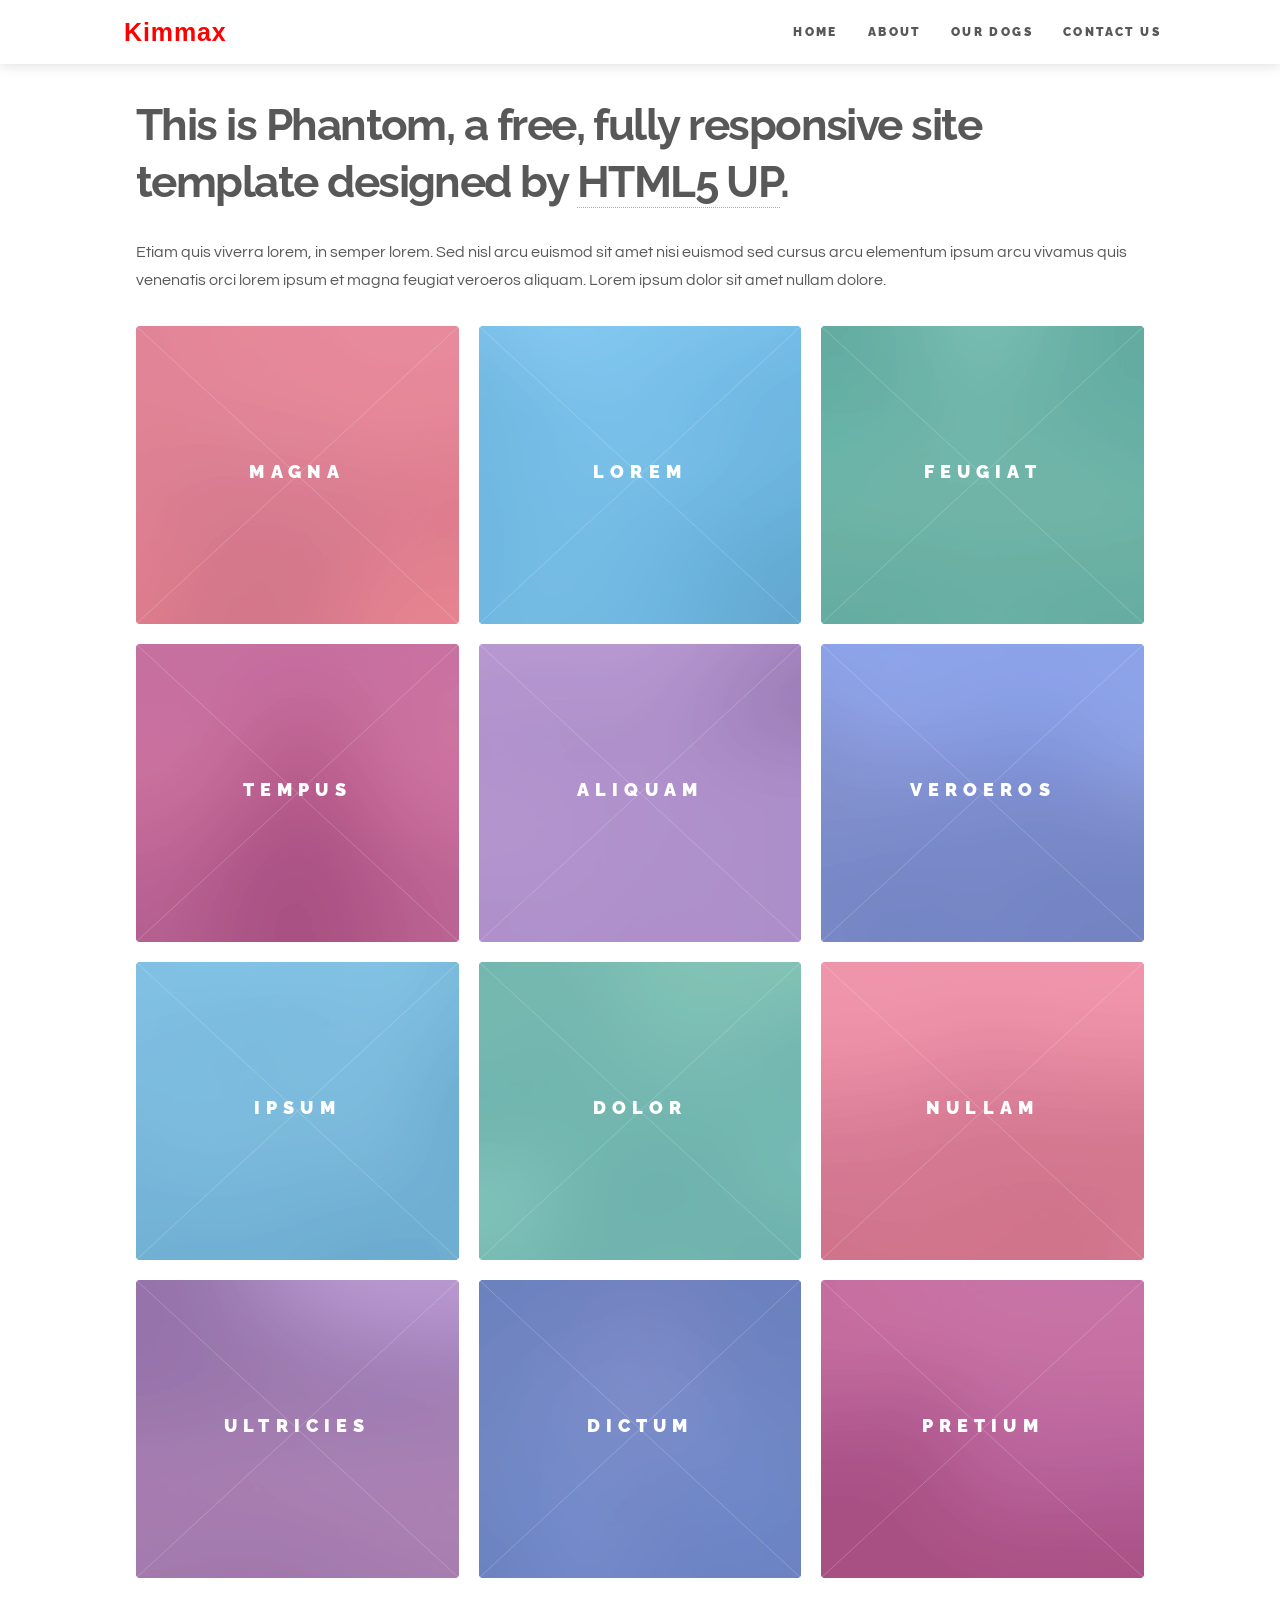
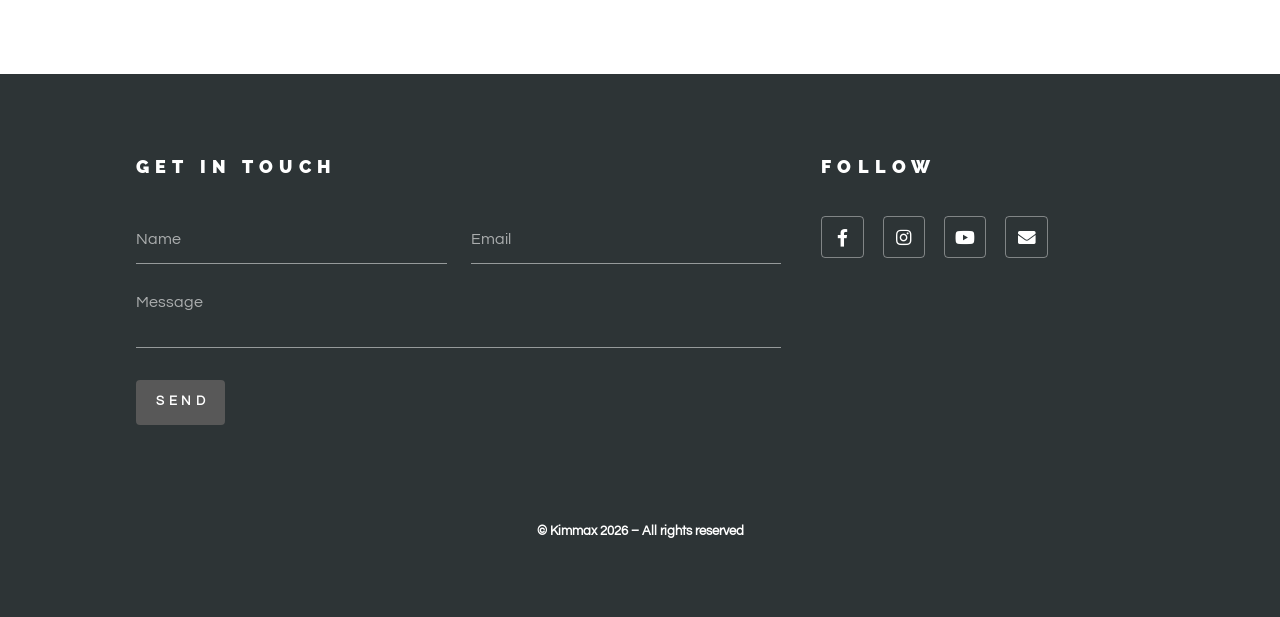
<file: index.html>
<!DOCTYPE HTML>
<!--
	Phantom by HTML5 UP
	html5up.net | @ajlkn
	Free for personal and commercial use under the CCA 3.0 license (html5up.net/license)
-->
<html>
	<head>
		<title>Kimmax German Wirehaired Pointers</title>
		<meta charset="utf-8" />
		<meta name="viewport" content="width=device-width, initial-scale=1, user-scalable=no" />
		<link rel="stylesheet" href="assets/css/main.css" />
		<link rel="stylesheet" href="assets/css/kimmax.css" />
		<noscript><link rel="stylesheet" href="assets/css/noscript.css" /></noscript>

		<script src="assets/js/kimmax.js" defer></script>
	</head>
	<body class="is-preload">
		<!-- Wrapper -->
			<div id="wrapper">

					<!-- Shared Header -->
				<div main-content="content/panels/header.html"></div>

				<!-- Main -->
					<div id="main">
						<div class="inner">
							<header>
								<h1>This is Phantom, a free, fully responsive site<br />
								template designed by <a href="http://html5up.net">HTML5 UP</a>.</h1>
								<p>Etiam quis viverra lorem, in semper lorem. Sed nisl arcu euismod sit amet nisi euismod sed cursus arcu elementum ipsum arcu vivamus quis venenatis orci lorem ipsum et magna feugiat veroeros aliquam. Lorem ipsum dolor sit amet nullam dolore.</p>
							</header>
							<section class="tiles">
								<article class="style1">
									<span class="image">
										<img src="images/pic01.jpg" alt="" />
									</span>
									<a href="generic.html">
										<h2>Magna</h2>
										<div class="content">
											<p>Sed nisl arcu euismod sit amet nisi lorem etiam dolor veroeros et feugiat.</p>
										</div>
									</a>
								</article>
								<article class="style2">
									<span class="image">
										<img src="images/pic02.jpg" alt="" />
									</span>
									<a href="generic.html">
										<h2>Lorem</h2>
										<div class="content">
											<p>Sed nisl arcu euismod sit amet nisi lorem etiam dolor veroeros et feugiat.</p>
										</div>
									</a>
								</article>
								<article class="style3">
									<span class="image">
										<img src="images/pic03.jpg" alt="" />
									</span>
									<a href="generic.html">
										<h2>Feugiat</h2>
										<div class="content">
											<p>Sed nisl arcu euismod sit amet nisi lorem etiam dolor veroeros et feugiat.</p>
										</div>
									</a>
								</article>
								<article class="style4">
									<span class="image">
										<img src="images/pic04.jpg" alt="" />
									</span>
									<a href="generic.html">
										<h2>Tempus</h2>
										<div class="content">
											<p>Sed nisl arcu euismod sit amet nisi lorem etiam dolor veroeros et feugiat.</p>
										</div>
									</a>
								</article>
								<article class="style5">
									<span class="image">
										<img src="images/pic05.jpg" alt="" />
									</span>
									<a href="generic.html">
										<h2>Aliquam</h2>
										<div class="content">
											<p>Sed nisl arcu euismod sit amet nisi lorem etiam dolor veroeros et feugiat.</p>
										</div>
									</a>
								</article>
								<article class="style6">
									<span class="image">
										<img src="images/pic06.jpg" alt="" />
									</span>
									<a href="generic.html">
										<h2>Veroeros</h2>
										<div class="content">
											<p>Sed nisl arcu euismod sit amet nisi lorem etiam dolor veroeros et feugiat.</p>
										</div>
									</a>
								</article>
								<article class="style2">
									<span class="image">
										<img src="images/pic07.jpg" alt="" />
									</span>
									<a href="generic.html">
										<h2>Ipsum</h2>
										<div class="content">
											<p>Sed nisl arcu euismod sit amet nisi lorem etiam dolor veroeros et feugiat.</p>
										</div>
									</a>
								</article>
								<article class="style3">
									<span class="image">
										<img src="images/pic08.jpg" alt="" />
									</span>
									<a href="generic.html">
										<h2>Dolor</h2>
										<div class="content">
											<p>Sed nisl arcu euismod sit amet nisi lorem etiam dolor veroeros et feugiat.</p>
										</div>
									</a>
								</article>
								<article class="style1">
									<span class="image">
										<img src="images/pic09.jpg" alt="" />
									</span>
									<a href="generic.html">
										<h2>Nullam</h2>
										<div class="content">
											<p>Sed nisl arcu euismod sit amet nisi lorem etiam dolor veroeros et feugiat.</p>
										</div>
									</a>
								</article>
								<article class="style5">
									<span class="image">
										<img src="images/pic10.jpg" alt="" />
									</span>
									<a href="generic.html">
										<h2>Ultricies</h2>
										<div class="content">
											<p>Sed nisl arcu euismod sit amet nisi lorem etiam dolor veroeros et feugiat.</p>
										</div>
									</a>
								</article>
								<article class="style6">
									<span class="image">
										<img src="images/pic11.jpg" alt="" />
									</span>
									<a href="generic.html">
										<h2>Dictum</h2>
										<div class="content">
											<p>Sed nisl barcu euismod sit amet nisi lorem etiam dolor veroeros et feugiat.</p>
										</div>
									</a>
								</article>
								<article class="style4">
									<span class="image">
										<img src="images/pic12.jpg" alt="" />
									</span>
									<a href="generic.html">
										<h2>Pretium</h2>
										<div class="content">
											<p>Sed nisl arcu euismod sit amet nisi lorem etiam dolor veroeros et feugiat.</p>
										</div>
									</a>
								</article>
							</section>
						</div>
					</div>

			<!-- Shared Footer -->
				<div main-content="content/panels/footer.html"></div>

			</div>


	</body>
</html>
</file>
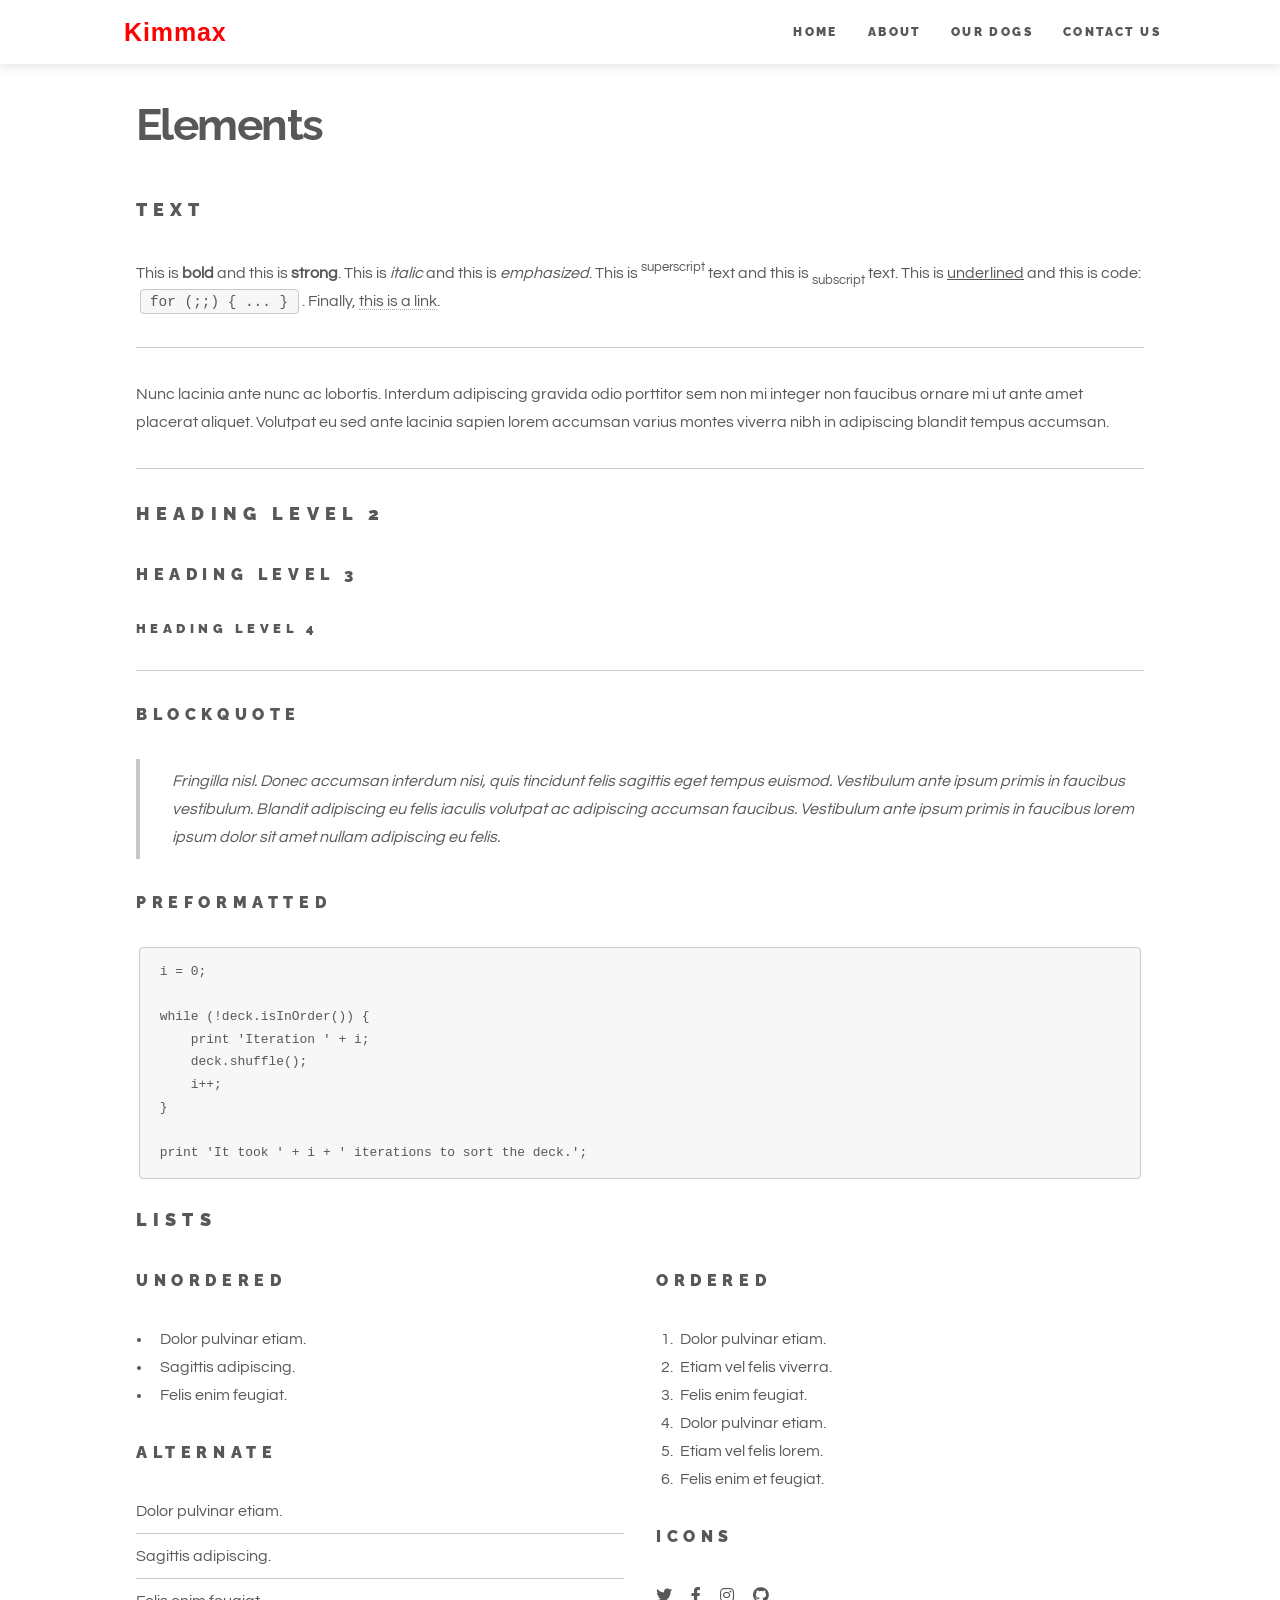
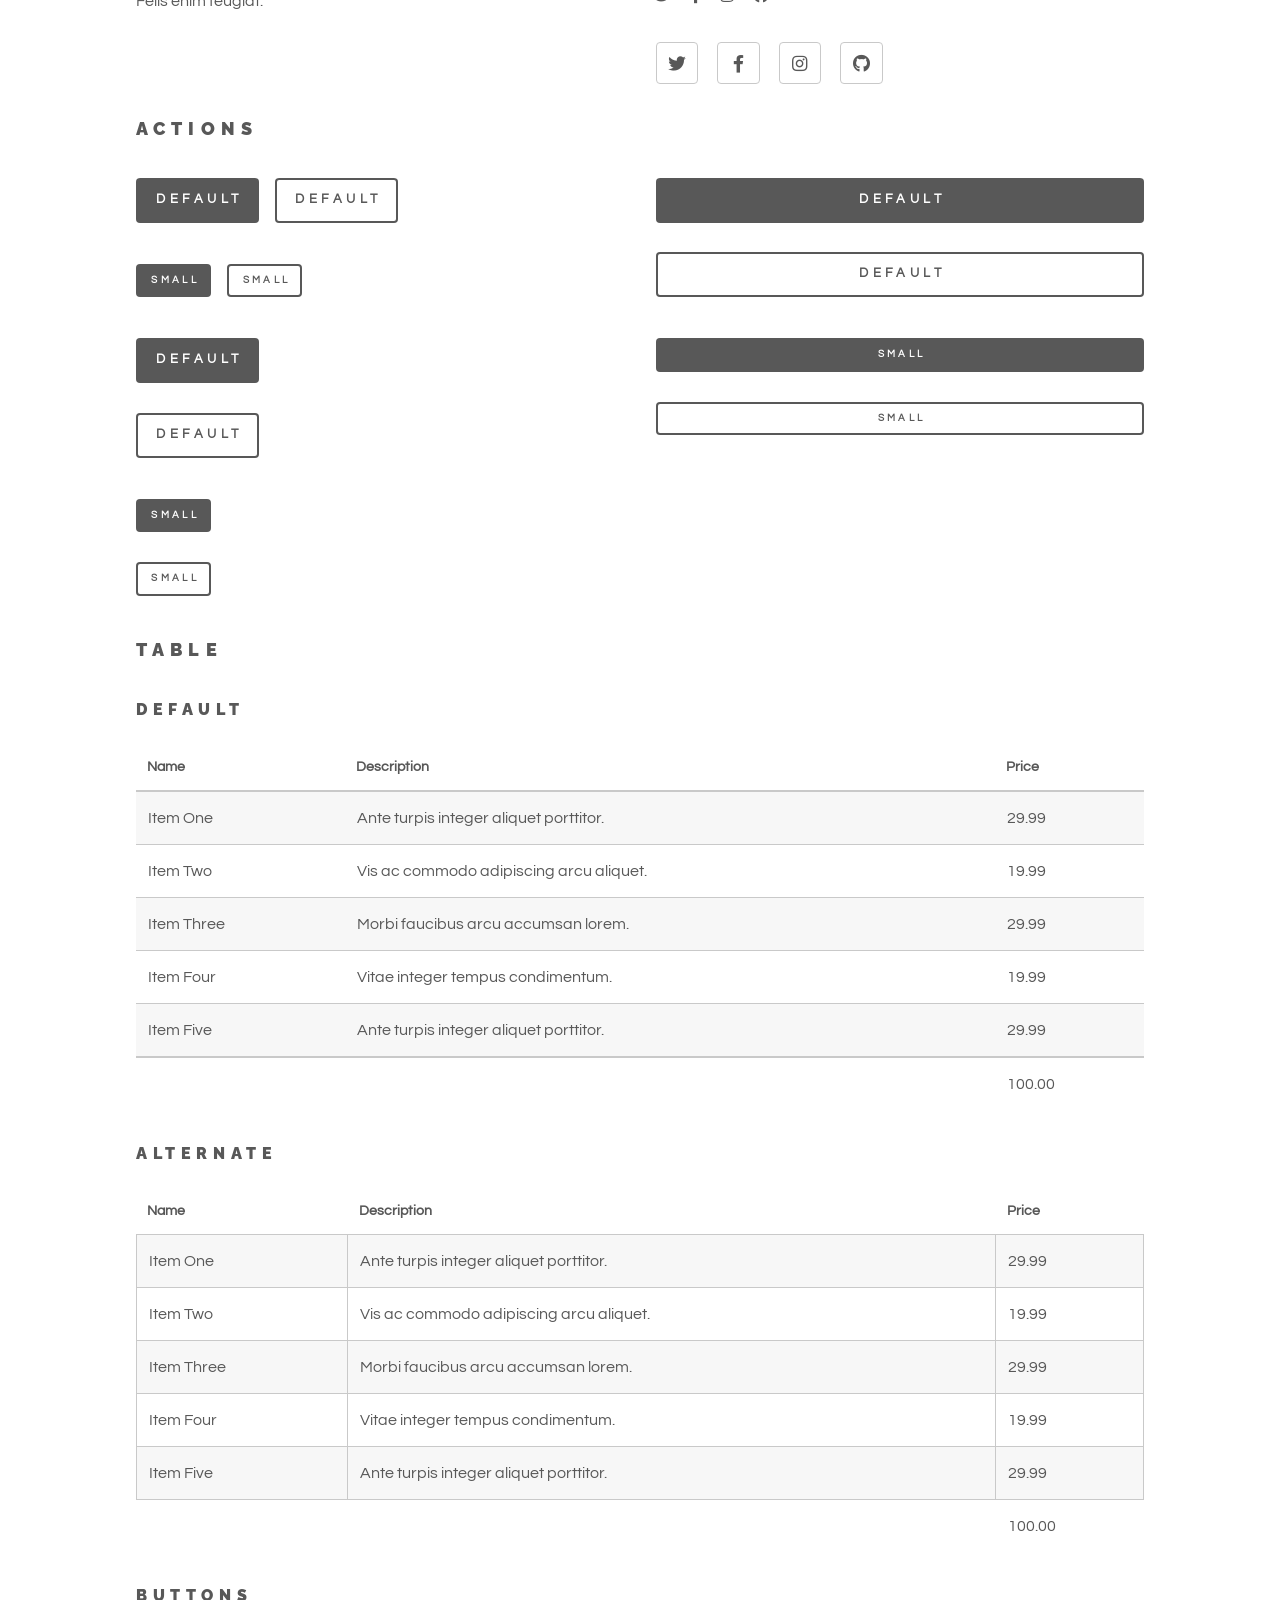
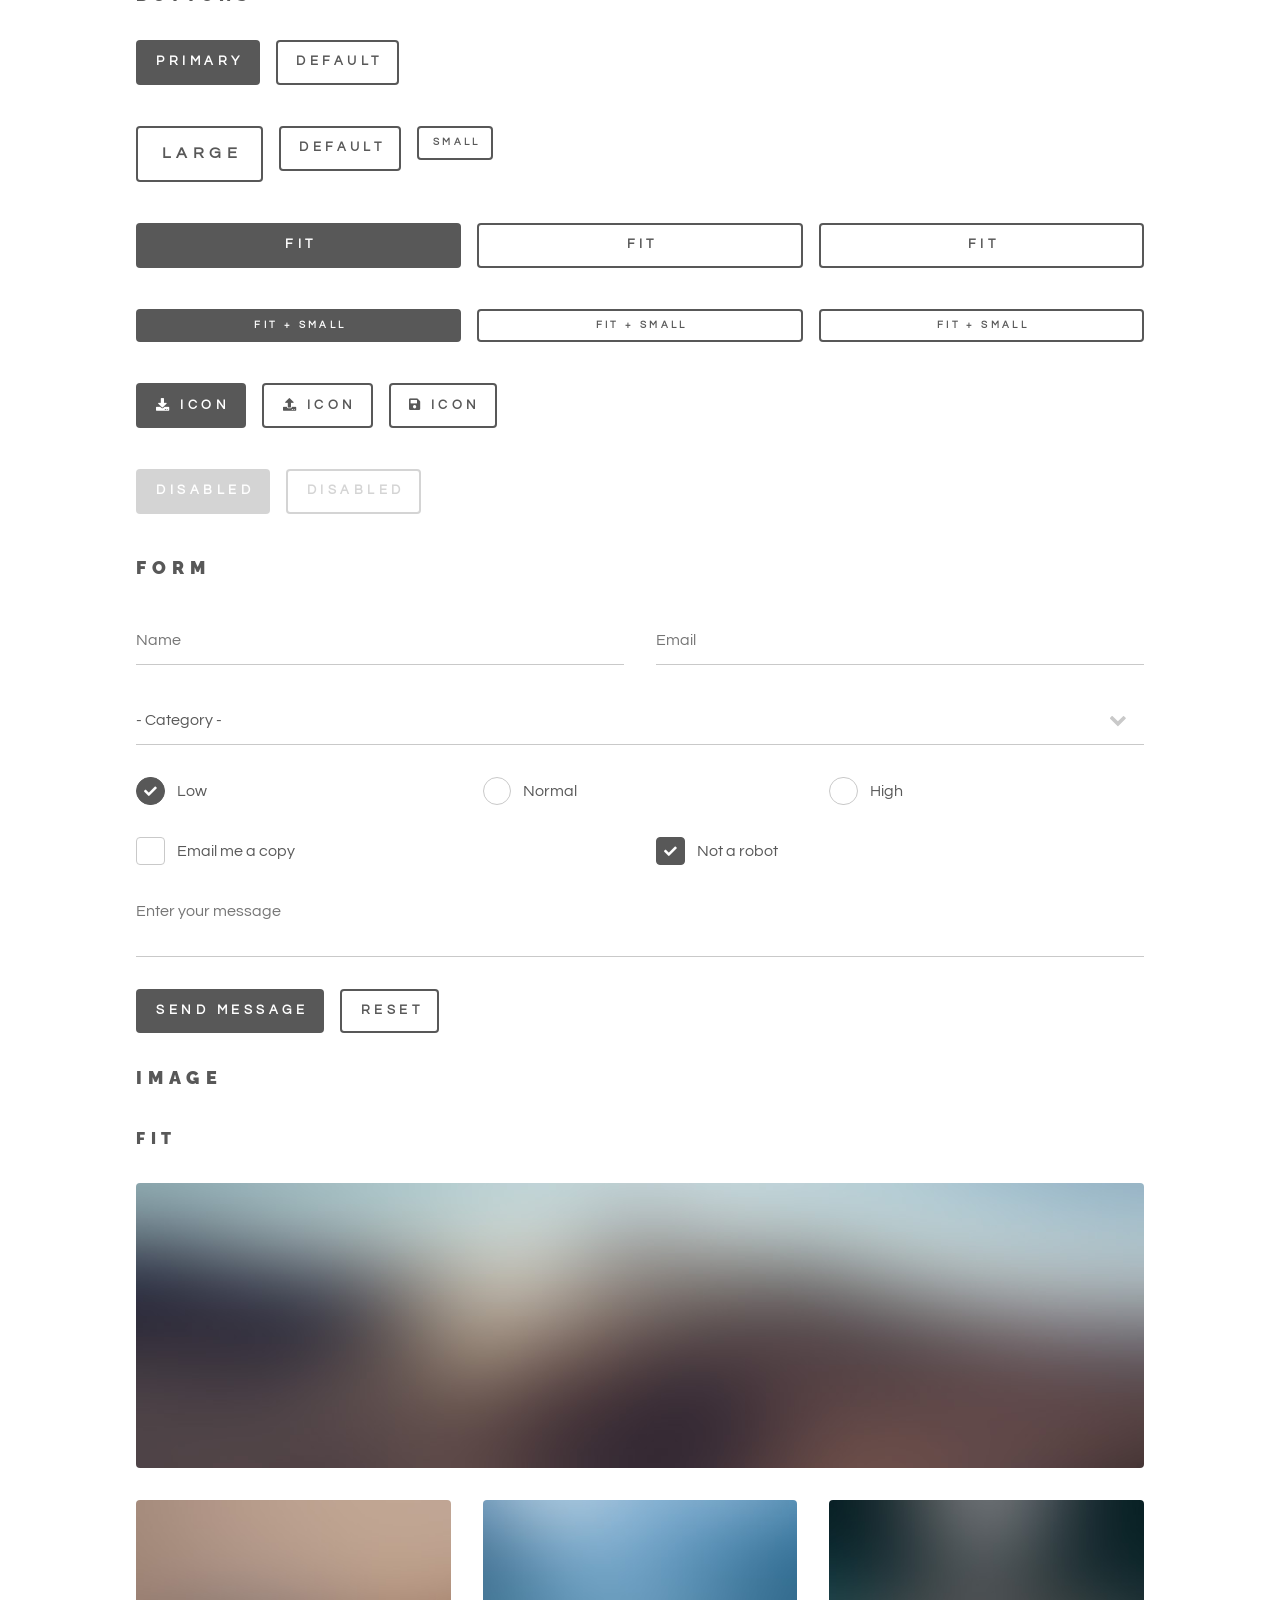
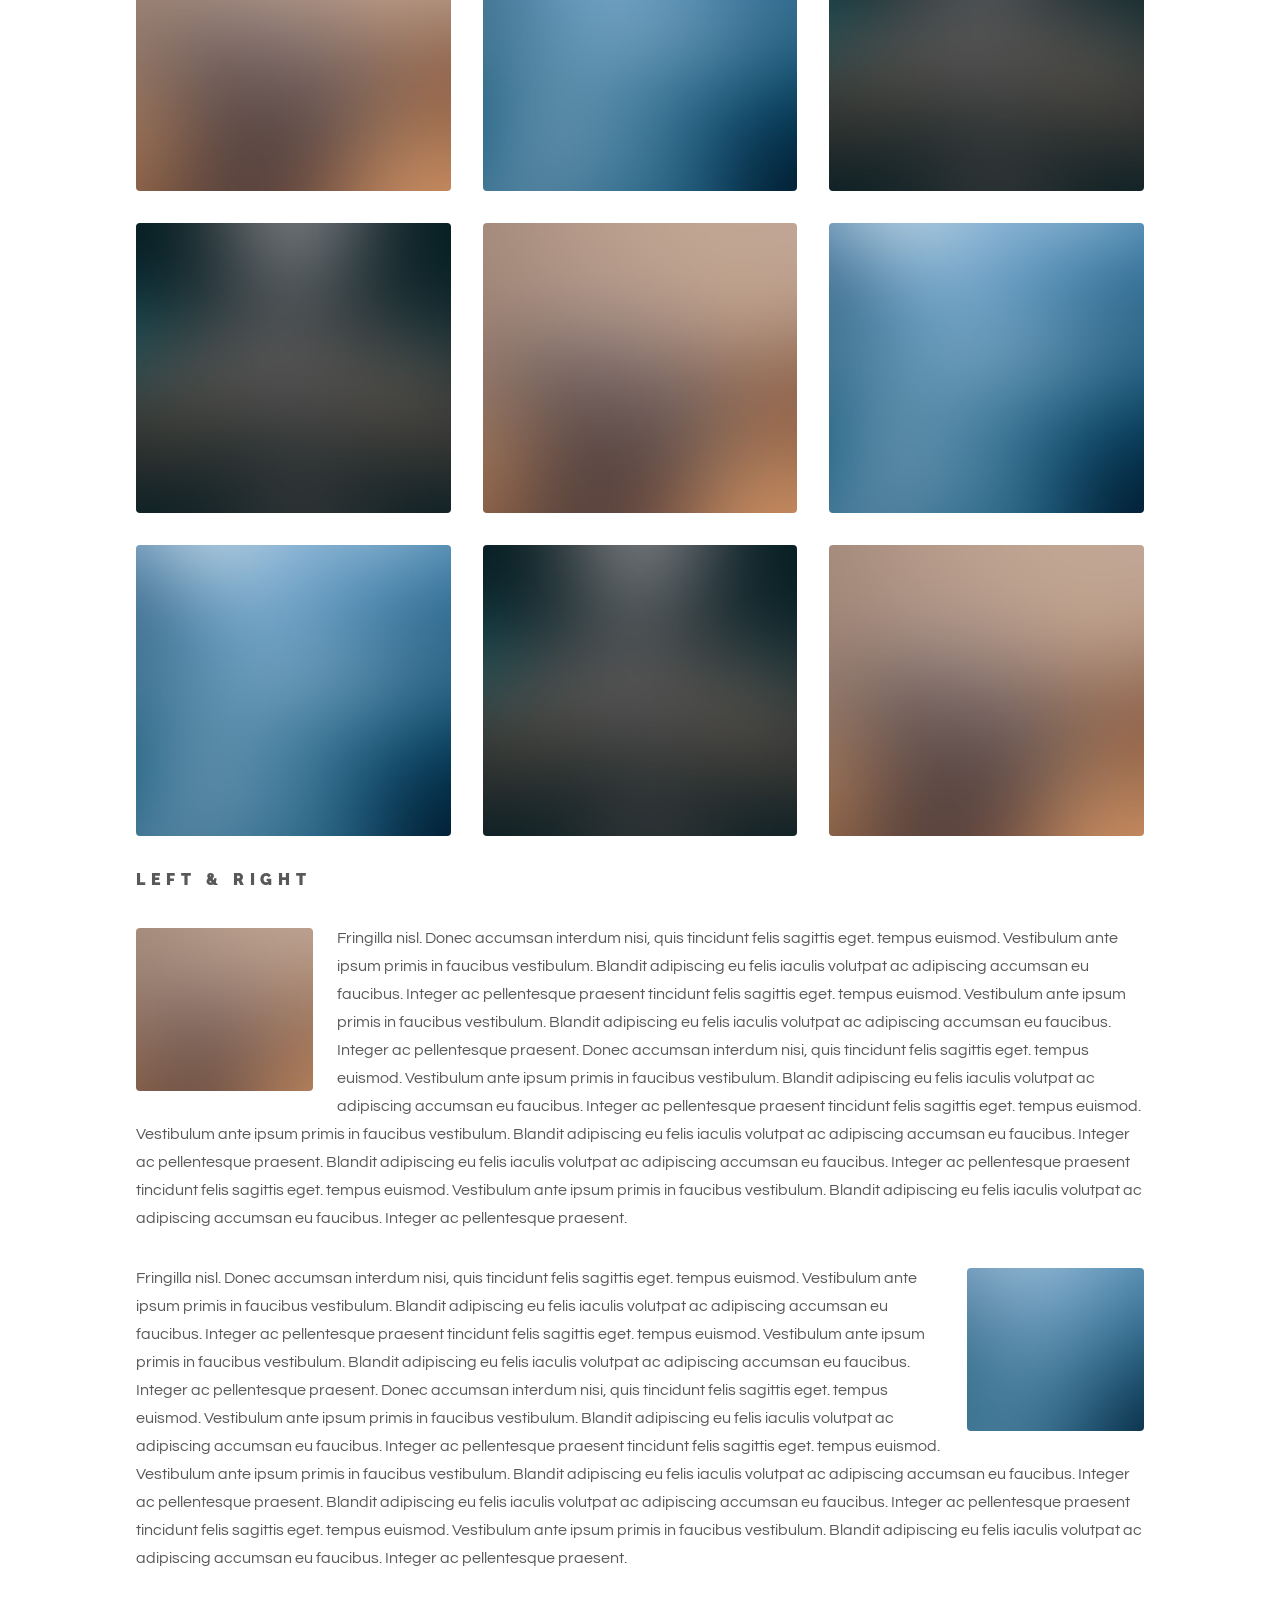
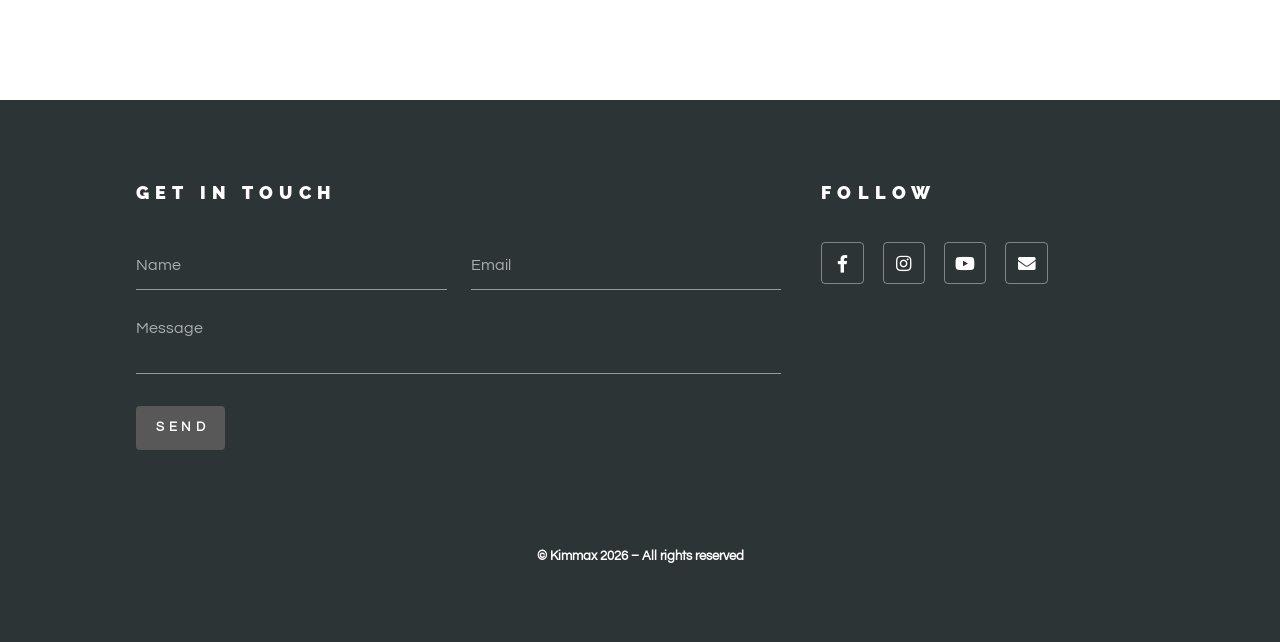
<file: elements.html>
<!DOCTYPE HTML>
<!--
	Phantom by HTML5 UP
	html5up.net | @ajlkn
	Free for personal and commercial use under the CCA 3.0 license (html5up.net/license)
-->
<html>
	<head>
		<title>Our Dogs - Kimmax German Wirehaired Pointers</title>
		<meta charset="utf-8" />
		<meta name="viewport" content="width=device-width, initial-scale=1, user-scalable=no" />
		<link rel="stylesheet" href="assets/css/main.css" />
		<link rel="stylesheet" href="assets/css/kimmax.css" />
		<noscript><link rel="stylesheet" href="assets/css/noscript.css" /></noscript>

		<script src="assets/js/kimmax.js" defer></script>
	</head>
	<body class="is-preload">
		<!-- Wrapper -->
			<div id="wrapper">

			<!-- Shared Header -->
				<div main-content="content/panels/header.html"></div>

				<!-- Main -->
					<div id="main">
						<div class="inner">
							<h1>Elements</h1>

							<!-- Text -->
								<section>
									<h2>Text</h2>
									<p>This is <b>bold</b> and this is <strong>strong</strong>. This is <i>italic</i> and this is <em>emphasized</em>.
									This is <sup>superscript</sup> text and this is <sub>subscript</sub> text.
									This is <u>underlined</u> and this is code: <code>for (;;) { ... }</code>. Finally, <a href="#">this is a link</a>.</p>
									<hr />
									<p>Nunc lacinia ante nunc ac lobortis. Interdum adipiscing gravida odio porttitor sem non mi integer non faucibus ornare mi ut ante amet placerat aliquet. Volutpat eu sed ante lacinia sapien lorem accumsan varius montes viverra nibh in adipiscing blandit tempus accumsan.</p>
									<hr />
									<h2>Heading Level 2</h2>
									<h3>Heading Level 3</h3>
									<h4>Heading Level 4</h4>
									<hr />
									<h3>Blockquote</h3>
									<blockquote>Fringilla nisl. Donec accumsan interdum nisi, quis tincidunt felis sagittis eget tempus euismod. Vestibulum ante ipsum primis in faucibus vestibulum. Blandit adipiscing eu felis iaculis volutpat ac adipiscing accumsan faucibus. Vestibulum ante ipsum primis in faucibus lorem ipsum dolor sit amet nullam adipiscing eu felis.</blockquote>
									<h3>Preformatted</h3>
									<pre><code>i = 0;

while (!deck.isInOrder()) {
    print 'Iteration ' + i;
    deck.shuffle();
    i++;
}

print 'It took ' + i + ' iterations to sort the deck.';</code></pre>
								</section>

							<!-- Lists -->
								<section>
									<h2>Lists</h2>
									<div class="row">
										<div class="col-6 col-12-medium">
											<h3>Unordered</h3>
											<ul>
												<li>Dolor pulvinar etiam.</li>
												<li>Sagittis adipiscing.</li>
												<li>Felis enim feugiat.</li>
											</ul>
											<h3>Alternate</h3>
											<ul class="alt">
												<li>Dolor pulvinar etiam.</li>
												<li>Sagittis adipiscing.</li>
												<li>Felis enim feugiat.</li>
											</ul>
										</div>
										<div class="col-6 col-12-medium">
											<h3>Ordered</h3>
											<ol>
												<li>Dolor pulvinar etiam.</li>
												<li>Etiam vel felis viverra.</li>
												<li>Felis enim feugiat.</li>
												<li>Dolor pulvinar etiam.</li>
												<li>Etiam vel felis lorem.</li>
												<li>Felis enim et feugiat.</li>
											</ol>
											<h3>Icons</h3>
											<ul class="icons">
												<li><a href="#" class="icon brands style1 fa-twitter"><span class="label">Twitter</span></a></li>
												<li><a href="#" class="icon brands style1 fa-facebook-f"><span class="label">Facebook</span></a></li>
												<li><a href="#" class="icon brands style1 fa-instagram"><span class="label">Instagram</span></a></li>
												<li><a href="#" class="icon brands style1 fa-github"><span class="label">Github</span></a></li>
											</ul>
											<ul class="icons">
												<li><a href="#" class="icon brands style2 fa-twitter"><span class="label">Twitter</span></a></li>
												<li><a href="#" class="icon brands style2 fa-facebook-f"><span class="label">Facebook</span></a></li>
												<li><a href="#" class="icon brands style2 fa-instagram"><span class="label">Instagram</span></a></li>
												<li><a href="#" class="icon brands style2 fa-github"><span class="label">Github</span></a></li>
											</ul>
										</div>
									</div>
									<h2>Actions</h2>
									<div class="row">
										<div class="col-6 col-12-medium">
											<ul class="actions">
												<li><a href="#" class="button primary">Default</a></li>
												<li><a href="#" class="button">Default</a></li>
											</ul>
											<ul class="actions small">
												<li><a href="#" class="button primary small">Small</a></li>
												<li><a href="#" class="button small">Small</a></li>
											</ul>
											<ul class="actions stacked">
												<li><a href="#" class="button primary">Default</a></li>
												<li><a href="#" class="button">Default</a></li>
											</ul>
											<ul class="actions stacked">
												<li><a href="#" class="button primary small">Small</a></li>
												<li><a href="#" class="button small">Small</a></li>
											</ul>
										</div>
										<div class="col-6 col-12-medium">
											<ul class="actions stacked">
												<li><a href="#" class="button primary fit">Default</a></li>
												<li><a href="#" class="button fit">Default</a></li>
											</ul>
											<ul class="actions stacked">
												<li><a href="#" class="button primary small fit">Small</a></li>
												<li><a href="#" class="button small fit">Small</a></li>
											</ul>
										</div>
									</div>
								</section>

							<!-- Table -->
								<section>
									<h2>Table</h2>
									<h3>Default</h3>
									<div class="table-wrapper">
										<table>
											<thead>
												<tr>
													<th>Name</th>
													<th>Description</th>
													<th>Price</th>
												</tr>
											</thead>
											<tbody>
												<tr>
													<td>Item One</td>
													<td>Ante turpis integer aliquet porttitor.</td>
													<td>29.99</td>
												</tr>
												<tr>
													<td>Item Two</td>
													<td>Vis ac commodo adipiscing arcu aliquet.</td>
													<td>19.99</td>
												</tr>
												<tr>
													<td>Item Three</td>
													<td> Morbi faucibus arcu accumsan lorem.</td>
													<td>29.99</td>
												</tr>
												<tr>
													<td>Item Four</td>
													<td>Vitae integer tempus condimentum.</td>
													<td>19.99</td>
												</tr>
												<tr>
													<td>Item Five</td>
													<td>Ante turpis integer aliquet porttitor.</td>
													<td>29.99</td>
												</tr>
											</tbody>
											<tfoot>
												<tr>
													<td colspan="2"></td>
													<td>100.00</td>
												</tr>
											</tfoot>
										</table>
									</div>

									<h3>Alternate</h3>
									<div class="table-wrapper">
										<table class="alt">
											<thead>
												<tr>
													<th>Name</th>
													<th>Description</th>
													<th>Price</th>
												</tr>
											</thead>
											<tbody>
												<tr>
													<td>Item One</td>
													<td>Ante turpis integer aliquet porttitor.</td>
													<td>29.99</td>
												</tr>
												<tr>
													<td>Item Two</td>
													<td>Vis ac commodo adipiscing arcu aliquet.</td>
													<td>19.99</td>
												</tr>
												<tr>
													<td>Item Three</td>
													<td> Morbi faucibus arcu accumsan lorem.</td>
													<td>29.99</td>
												</tr>
												<tr>
													<td>Item Four</td>
													<td>Vitae integer tempus condimentum.</td>
													<td>19.99</td>
												</tr>
												<tr>
													<td>Item Five</td>
													<td>Ante turpis integer aliquet porttitor.</td>
													<td>29.99</td>
												</tr>
											</tbody>
											<tfoot>
												<tr>
													<td colspan="2"></td>
													<td>100.00</td>
												</tr>
											</tfoot>
										</table>
									</div>
								</section>

							<!-- Buttons -->
								<section>
									<h3>Buttons</h3>
									<ul class="actions">
										<li><a href="#" class="button primary">Primary</a></li>
										<li><a href="#" class="button">Default</a></li>
									</ul>
									<ul class="actions">
										<li><a href="#" class="button large">Large</a></li>
										<li><a href="#" class="button">Default</a></li>
										<li><a href="#" class="button small">Small</a></li>
									</ul>
									<ul class="actions fit">
										<li><a href="#" class="button primary fit">Fit</a></li>
										<li><a href="#" class="button fit">Fit</a></li>
										<li><a href="#" class="button fit">Fit</a></li>
									</ul>
									<ul class="actions fit small">
										<li><a href="#" class="button primary fit small">Fit + Small</a></li>
										<li><a href="#" class="button fit small">Fit + Small</a></li>
										<li><a href="#" class="button fit small">Fit + Small</a></li>
									</ul>
									<ul class="actions">
										<li><a href="#" class="button primary icon solid fa-download">Icon</a></li>
										<li><a href="#" class="button icon solid fa-upload">Icon</a></li>
										<li><a href="#" class="button icon solid fa-save">Icon</a></li>
									</ul>
									<ul class="actions">
										<li><span class="button primary disabled">Disabled</span></li>
										<li><span class="button disabled">Disabled</span></li>
									</ul>
								</section>

							<!-- Form -->
								<section>
									<h2>Form</h2>
									<form method="post" action="#">
										<div class="row gtr-uniform">
											<div class="col-6 col-12-xsmall">
												<input type="text" name="demo-name" id="demo-name" value="" placeholder="Name" />
											</div>
											<div class="col-6 col-12-xsmall">
												<input type="email" name="demo-email" id="demo-email" value="" placeholder="Email" />
											</div>
											<div class="col-12">
												<select name="demo-category" id="demo-category">
													<option value="">- Category -</option>
													<option value="1">Manufacturing</option>
													<option value="1">Shipping</option>
													<option value="1">Administration</option>
													<option value="1">Human Resources</option>
												</select>
											</div>
											<div class="col-4 col-12-small">
												<input type="radio" id="demo-priority-low" name="demo-priority" checked>
												<label for="demo-priority-low">Low</label>
											</div>
											<div class="col-4 col-12-small">
												<input type="radio" id="demo-priority-normal" name="demo-priority">
												<label for="demo-priority-normal">Normal</label>
											</div>
											<div class="col-4 col-12-small">
												<input type="radio" id="demo-priority-high" name="demo-priority">
												<label for="demo-priority-high">High</label>
											</div>
											<div class="col-6 col-12-small">
												<input type="checkbox" id="demo-copy" name="demo-copy">
												<label for="demo-copy">Email me a copy</label>
											</div>
											<div class="col-6 col-12-small">
												<input type="checkbox" id="demo-human" name="demo-human" checked>
												<label for="demo-human">Not a robot</label>
											</div>
											<div class="col-12">
												<textarea name="demo-message" id="demo-message" placeholder="Enter your message" rows="6"></textarea>
											</div>
											<div class="col-12">
												<ul class="actions">
													<li><input type="submit" value="Send Message" class="primary" /></li>
													<li><input type="reset" value="Reset" /></li>
												</ul>
											</div>
										</div>
									</form>
								</section>

							<!-- Image -->
								<section>
									<h2>Image</h2>
									<h3>Fit</h3>
									<div class="box alt">
										<div class="row gtr-uniform">
											<div class="col-12"><span class="image fit"><img src="images/pic13.jpg" alt="" /></span></div>
											<div class="col-4"><span class="image fit"><img src="images/pic01.jpg" alt="" /></span></div>
											<div class="col-4"><span class="image fit"><img src="images/pic02.jpg" alt="" /></span></div>
											<div class="col-4"><span class="image fit"><img src="images/pic03.jpg" alt="" /></span></div>
											<div class="col-4"><span class="image fit"><img src="images/pic03.jpg" alt="" /></span></div>
											<div class="col-4"><span class="image fit"><img src="images/pic01.jpg" alt="" /></span></div>
											<div class="col-4"><span class="image fit"><img src="images/pic02.jpg" alt="" /></span></div>
											<div class="col-4"><span class="image fit"><img src="images/pic02.jpg" alt="" /></span></div>
											<div class="col-4"><span class="image fit"><img src="images/pic03.jpg" alt="" /></span></div>
											<div class="col-4"><span class="image fit"><img src="images/pic01.jpg" alt="" /></span></div>
										</div>
									</div>
									<h3>Left &amp; Right</h3>
									<p><span class="image left"><img src="images/pic14.jpg" alt="" /></span>Fringilla nisl. Donec accumsan interdum nisi, quis tincidunt felis sagittis eget. tempus euismod. Vestibulum ante ipsum primis in faucibus vestibulum. Blandit adipiscing eu felis iaculis volutpat ac adipiscing accumsan eu faucibus. Integer ac pellentesque praesent tincidunt felis sagittis eget. tempus euismod. Vestibulum ante ipsum primis in faucibus vestibulum. Blandit adipiscing eu felis iaculis volutpat ac adipiscing accumsan eu faucibus. Integer ac pellentesque praesent. Donec accumsan interdum nisi, quis tincidunt felis sagittis eget. tempus euismod. Vestibulum ante ipsum primis in faucibus vestibulum. Blandit adipiscing eu felis iaculis volutpat ac adipiscing accumsan eu faucibus. Integer ac pellentesque praesent tincidunt felis sagittis eget. tempus euismod. Vestibulum ante ipsum primis in faucibus vestibulum. Blandit adipiscing eu felis iaculis volutpat ac adipiscing accumsan eu faucibus. Integer ac pellentesque praesent. Blandit adipiscing eu felis iaculis volutpat ac adipiscing accumsan eu faucibus. Integer ac pellentesque praesent tincidunt felis sagittis eget. tempus euismod. Vestibulum ante ipsum primis in faucibus vestibulum. Blandit adipiscing eu felis iaculis volutpat ac adipiscing accumsan eu faucibus. Integer ac pellentesque praesent.</p>
									<p><span class="image right"><img src="images/pic15.jpg" alt="" /></span>Fringilla nisl. Donec accumsan interdum nisi, quis tincidunt felis sagittis eget. tempus euismod. Vestibulum ante ipsum primis in faucibus vestibulum. Blandit adipiscing eu felis iaculis volutpat ac adipiscing accumsan eu faucibus. Integer ac pellentesque praesent tincidunt felis sagittis eget. tempus euismod. Vestibulum ante ipsum primis in faucibus vestibulum. Blandit adipiscing eu felis iaculis volutpat ac adipiscing accumsan eu faucibus. Integer ac pellentesque praesent. Donec accumsan interdum nisi, quis tincidunt felis sagittis eget. tempus euismod. Vestibulum ante ipsum primis in faucibus vestibulum. Blandit adipiscing eu felis iaculis volutpat ac adipiscing accumsan eu faucibus. Integer ac pellentesque praesent tincidunt felis sagittis eget. tempus euismod. Vestibulum ante ipsum primis in faucibus vestibulum. Blandit adipiscing eu felis iaculis volutpat ac adipiscing accumsan eu faucibus. Integer ac pellentesque praesent. Blandit adipiscing eu felis iaculis volutpat ac adipiscing accumsan eu faucibus. Integer ac pellentesque praesent tincidunt felis sagittis eget. tempus euismod. Vestibulum ante ipsum primis in faucibus vestibulum. Blandit adipiscing eu felis iaculis volutpat ac adipiscing accumsan eu faucibus. Integer ac pellentesque praesent.</p>
								</section>

						</div>
					</div>

			<!-- Shared Footer -->
				<div main-content="content/panels/footer.html"></div>

			</div>


	</body>
</html>
</file>
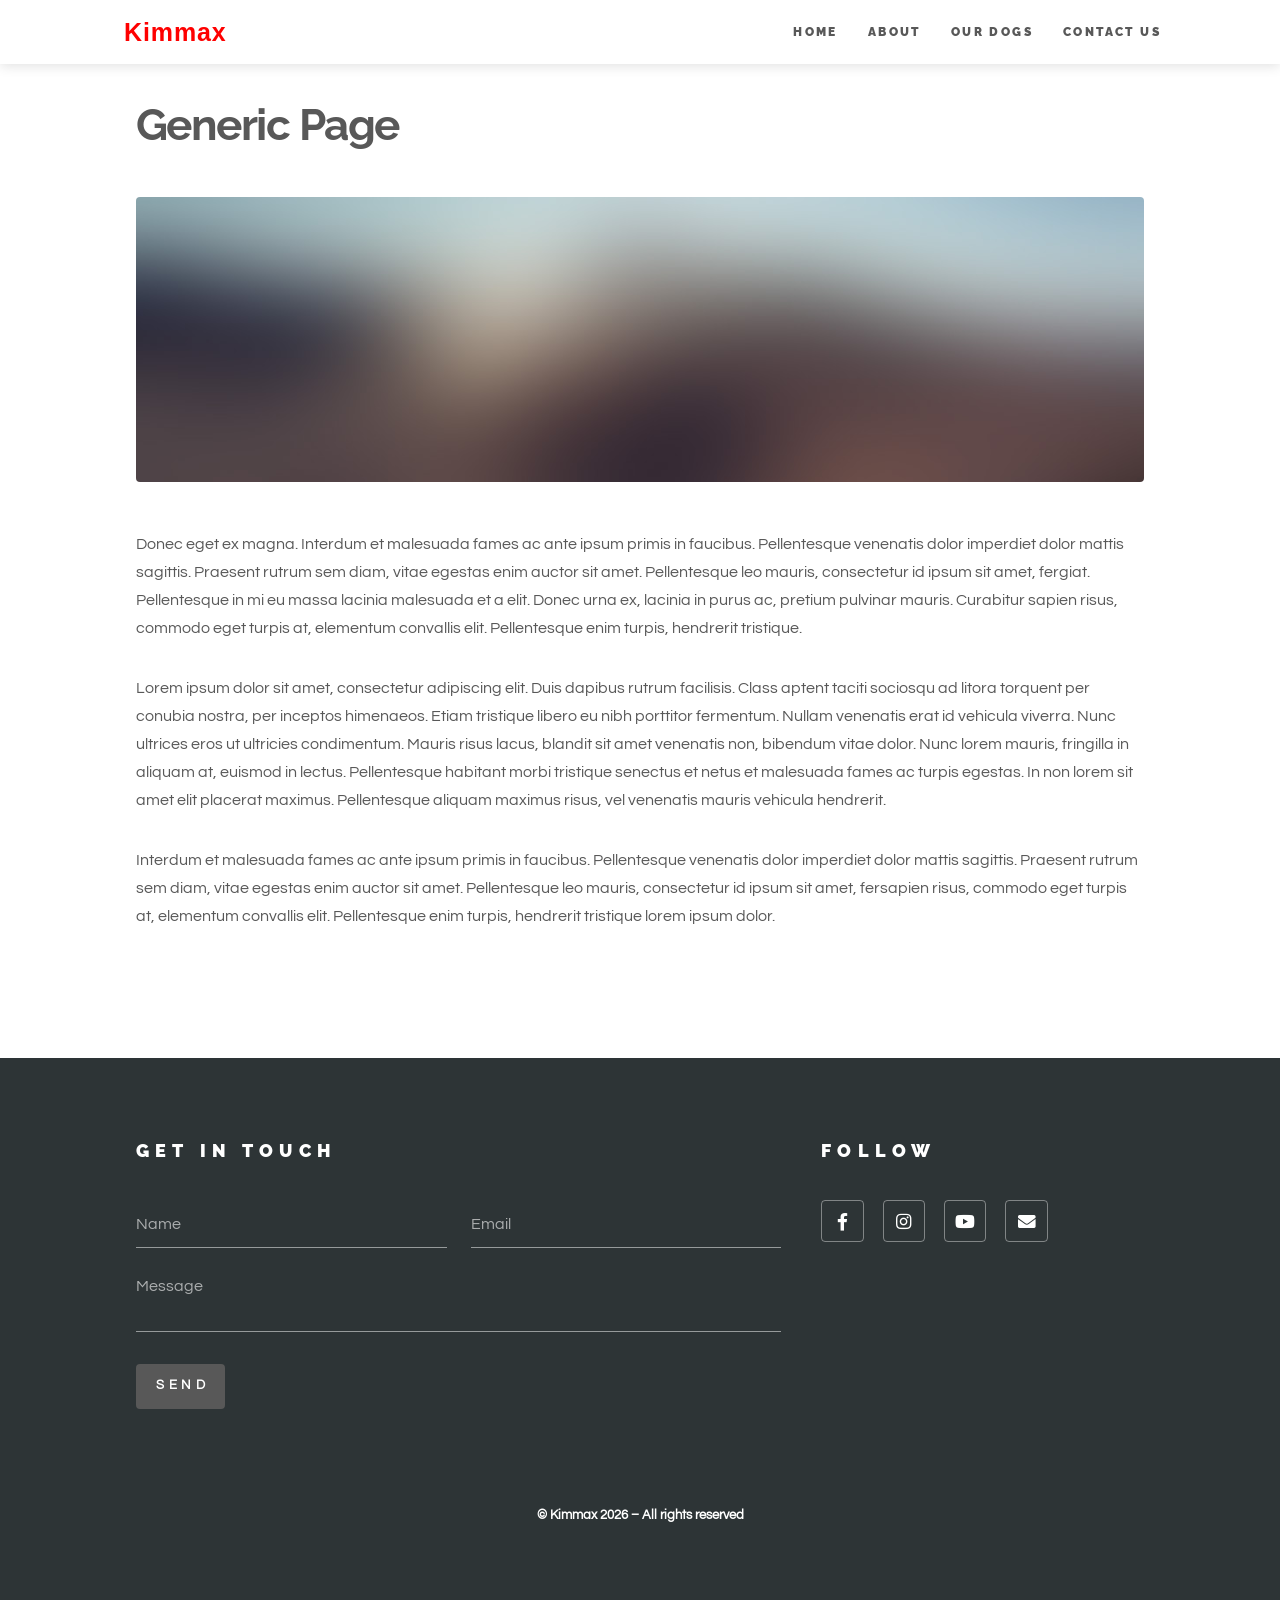
<file: generic.html>
<!DOCTYPE HTML>
<!--
	Phantom by HTML5 UP
	html5up.net | @ajlkn
	Free for personal and commercial use under the CCA 3.0 license (html5up.net/license)
-->
<html>
	<head>
		<title>The GWP - Kimmax German Wirehaired Pointers</title>
		<meta charset="utf-8" />
		<meta name="viewport" content="width=device-width, initial-scale=1, user-scalable=no" />
		<link rel="stylesheet" href="assets/css/main.css" />
		<link rel="stylesheet" href="assets/css/kimmax.css" />
		<noscript><link rel="stylesheet" href="assets/css/noscript.css" /></noscript>

		<script src="assets/js/kimmax.js" defer></script>
	</head>
	<body class="is-preload">
		<!-- Wrapper -->
			<div id="wrapper">

			<!-- Shared Header -->
				<div main-content="content/panels/header.html"></div>

				<!-- Main -->
					<div id="main">
						<div class="inner">
							<h1>Generic Page</h1>
							<span class="image main"><img src="images/pic13.jpg" alt="" /></span>
							<p>Donec eget ex magna. Interdum et malesuada fames ac ante ipsum primis in faucibus. Pellentesque venenatis dolor imperdiet dolor mattis sagittis. Praesent rutrum sem diam, vitae egestas enim auctor sit amet. Pellentesque leo mauris, consectetur id ipsum sit amet, fergiat. Pellentesque in mi eu massa lacinia malesuada et a elit. Donec urna ex, lacinia in purus ac, pretium pulvinar mauris. Curabitur sapien risus, commodo eget turpis at, elementum convallis elit. Pellentesque enim turpis, hendrerit tristique.</p>
							<p>Lorem ipsum dolor sit amet, consectetur adipiscing elit. Duis dapibus rutrum facilisis. Class aptent taciti sociosqu ad litora torquent per conubia nostra, per inceptos himenaeos. Etiam tristique libero eu nibh porttitor fermentum. Nullam venenatis erat id vehicula viverra. Nunc ultrices eros ut ultricies condimentum. Mauris risus lacus, blandit sit amet venenatis non, bibendum vitae dolor. Nunc lorem mauris, fringilla in aliquam at, euismod in lectus. Pellentesque habitant morbi tristique senectus et netus et malesuada fames ac turpis egestas. In non lorem sit amet elit placerat maximus. Pellentesque aliquam maximus risus, vel venenatis mauris vehicula hendrerit.</p>
							<p>Interdum et malesuada fames ac ante ipsum primis in faucibus. Pellentesque venenatis dolor imperdiet dolor mattis sagittis. Praesent rutrum sem diam, vitae egestas enim auctor sit amet. Pellentesque leo mauris, consectetur id ipsum sit amet, fersapien risus, commodo eget turpis at, elementum convallis elit. Pellentesque enim turpis, hendrerit tristique lorem ipsum dolor.</p>
						</div>
					</div>

			<!-- Shared Footer -->
				<div main-content="content/panels/footer.html"></div>

			</div>


	</body>
</html>
</file>
<file: assets/css/kimmax.css>
/*
	Kimmax - Custom CSS
	Overrides and additions to the Phantom base template (main.css)
*/

/* =============================================
   GOOGLE FONTS
   ============================================= */

@import url('https://fonts.googleapis.com/css2?family=Raleway:wght@300;400;600;700;900&family=Questrial&display=swap');


/* =============================================
   TYPOGRAPHY
   ============================================= */

/* Headings — Raleway */
h1, h2, h3, h4, h5, h6 {
	font-family: 'Raleway', Helvetica, sans-serif;
}

/* Body, paragraphs, lists — Questrial */
body,
p,
li,
input,
textarea,
select,
label {
	font-family: 'Questrial', Helvetica, sans-serif;
}

/* Navigation — Raleway */
#header .logo .title,
#header nav a,
#menu a {
	font-family: 'Raleway', Helvetica, sans-serif;
}


/* =============================================
   HEADER — sticky horizontal bar
   ============================================= */

#header {
	position: fixed;
	top: 0;
	left: 0;
	right: 0;
	z-index: 10001;
	background: #ffffff;
	box-shadow: 0 2px 12px rgba(0, 0, 0, 0.12);
	padding: 0 !important;
}

/* Lay out logo + nav in a single horizontal row */
#header .inner {
	display: flex;
	align-items: center;
	justify-content: space-between;
	max-width: 72em;
	margin: 0 auto;
	padding: 0 2.5em;
	height: 4em;
}

/* Logo — inline, no bottom margin */
#header .logo {
	display: flex;
	align-items: center;
	margin: 0;
	border-bottom: none;
}

#header .logo img {
	height: 25px;
	width: auto;
	display: block;
}

#header .inner {
	padding: 0 2.5em 0 3.75em;
}

/* Nav — override Phantom's fixed positioning */
#header nav {
	position: static !important;
	top: auto !important;
	right: auto !important;
}

/* Nav links — remove the semi-transparent pill background */
#header nav ul li a {
	background-color: transparent !important;
	color: #585858 !important;
	font-size: 0.75em;
	letter-spacing: 0.2em;
	padding: 0 1.25em;
	height: 4em;
	line-height: 4em;
}

/* Hover + active — Kimmax red */
#header nav ul li a:hover,
#header nav ul li a:focus {
	color: #ff0000 !important;
}

/* Keep hamburger button correctly sized */
#header nav ul li a[href="#menu"] {
	width: 3.5em;
	padding: 0;
}

/* Push all page content down to clear the fixed header (4em) plus 2em breathing room) */
#wrapper {
	padding-top: 6em;
}

/* Ensure main content stacking context sits below the header shadow.
   Tile transforms create their own stacking contexts which would otherwise
   render above the header's box-shadow. */
#main {
	position: relative;
	z-index: 0;
}


/* =============================================
   BRAND ACCENT COLOUR — override Phantom pink (#f2849e) → Kimmax red (#ff0000)
   ============================================= */

/* General link hover */
a:hover {
	color: #ff0000 !important;
}

/* Social / style2 icon hover */
.icon.style2:hover {
	color: #ff0000;
	border-color: #ff0000;
}

/* Form field focus underline */
input[type="text"]:focus,
input[type="email"]:focus,
input[type="tel"]:focus,
select:focus,
textarea:focus {
	border-bottom-color: #ff0000;
	box-shadow: inset 0 -1px 0 0 #ff0000;
}

/* Checkbox / radio focus ring */
input[type="checkbox"]:focus + label:before,
input[type="radio"]:focus + label:before {
	border-color: #ff0000;
	box-shadow: 0 0 0 1px #ff0000;
}

/* Default button hover */
input[type="submit"]:hover,
input[type="reset"]:hover,
input[type="button"]:hover,
button:hover,
.button:hover {
	color: #ff0000 !important;
	box-shadow: inset 0 0 0 2px #ff0000;
}

/* Primary button hover */
input[type="submit"].primary:hover,
input[type="reset"].primary:hover,
input[type="button"].primary:hover,
button.primary:hover,
.button.primary:hover {
	background-color: #ff0000;
	color: #ffffff !important;
	box-shadow: none;
}

/* Tile style1 overlay — restored to Phantom accent1 */

/* Hamburger icon — hover state (SVG data URI, stroke colour swapped) */
#header nav ul li a[href="#menu"]:before {
	background-image: url("data:image/svg+xml;charset=utf8,%3Csvg xmlns='http://www.w3.org/2000/svg' width='100' height='100' viewBox='0 0 100 100' preserveAspectRatio='none'%3E%3Cstyle%3Eline %7B stroke-width: 8px%3B stroke: %23ff0000%3B %7D%3C/style%3E%3Cline x1='0' y1='25' x2='100' y2='25' /%3E%3Cline x1='0' y1='50' x2='100' y2='50' /%3E%3Cline x1='0' y1='75' x2='100' y2='75' /%3E%3C/svg%3E");
}

/* Slide-over menu close button — hover state (SVG data URI, stroke colour swapped) */
#menu > .close:before {
	background-image: url("data:image/svg+xml;charset=utf8,%3Csvg xmlns='http://www.w3.org/2000/svg' width='100' height='100' viewBox='0 0 100 100' preserveAspectRatio='none'%3E%3Cstyle%3Eline %7B stroke-width: 8px%3B stroke: %23ff0000%3B %7D%3C/style%3E%3Cline x1='15' y1='15' x2='85' y2='85' /%3E%3Cline x1='85' y1='15' x2='15' y2='85' /%3E%3C/svg%3E");
}


/* =============================================
   SLIDE-OVER MENU — near-black scheme
   ============================================= */

/* Panel background — near-black */
#menu {
	background: #131414;
}

/* Menu heading */
#menu h2 {
	color: #ffffff;
	font-family: 'Raleway', Helvetica, sans-serif;
	letter-spacing: 0.35em;
}

/* Menu links — white by default, red on hover */
#menu a {
	color: #ffffff !important;
	border-top-color: rgba(255, 255, 255, 0.1);
}

#menu a:hover {
	color: #ff0000 !important;
}

/* Close button default state — keep dark so it's visible against the dimmed page content it overlaps */


/* =============================================
   FOOTER
   ============================================= */

#footer {
	background-color: #2d3436;
}

#footer h2,
#footer p,
#footer label,
#footer .copyright,
#footer .copyright a {
	color: #ffffff;
}

#footer input,
#footer textarea {
	border-bottom-color: rgba(255, 255, 255, 0.5);
	color: #ffffff;
}

#footer input::placeholder,
#footer textarea::placeholder {
	color: rgba(255, 255, 255, 0.6);
}

#footer input:focus,
#footer textarea:focus {
	border-bottom-color: #ffffff;
	box-shadow: inset 0 -1px 0 0 #ffffff;
}

/* Override Safari/Chrome autofill yellow background in the footer */
#footer input:-webkit-autofill,
#footer input:-webkit-autofill:hover,
#footer input:-webkit-autofill:focus,
#footer textarea:-webkit-autofill {
	-webkit-box-shadow: 0 0 0 1000px #2d3436 inset !important;
	-webkit-text-fill-color: #ffffff !important;
	caret-color: #ffffff;
}

#footer .icon.style2 {
	color: #ffffff;
	border-color: rgba(255, 255, 255, 0.4);
}

#footer .icon.style2:hover {
	color: #2d3436;
	border-color: #ffffff;
	background-color: #ffffff;
}

#footer .copyright {
	border-color: rgba(255, 255, 255, 0.2);
	text-align: center;
}

#footer .copyright li {
	border-left-color: rgba(255, 255, 255, 0.2);
	font-size: 1em;
	color: #ffffff;
	font-weight: 700;
}


/* =============================================
   RESPONSIVE NAV VISIBILITY
   ============================================= */

/* Desktop (>736px): hide the hamburger button */
@media screen and (min-width: 737px) {
	#header nav ul li:last-child {
		display: none;
	}
}

/* Mobile (≤736px): hide the text nav links, show only the hamburger */
@media screen and (max-width: 736px) {
	#header nav ul li:not(:last-child) {
		display: none;
	}
}
</file>
<file: assets/css/noscript.css>
/*
	Phantom by HTML5 UP
	html5up.net | @ajlkn
	Free for personal and commercial use under the CCA 3.0 license (html5up.net/license)
*/

/* Tiles */

	body.is-preload .tiles article {
		-moz-transform: none;
		-webkit-transform: none;
		-ms-transform: none;
		transform: none;
		opacity: 1;
	}
</file>
<file: assets/css/main.css>
@import url(fontawesome-all.min.css);
@import url("https://fonts.googleapis.com/css?family=Source+Sans+Pro:300,700,900");

/*
	Phantom by HTML5 UP
	html5up.net | @ajlkn
	Free for personal and commercial use under the CCA 3.0 license (html5up.net/license)
*/

html, body, div, span, applet, object,
iframe, h1, h2, h3, h4, h5, h6, p, blockquote,
pre, a, abbr, acronym, address, big, cite,
code, del, dfn, em, img, ins, kbd, q, s, samp,
small, strike, strong, sub, sup, tt, var, b,
u, i, center, dl, dt, dd, ol, ul, li, fieldset,
form, label, legend, table, caption, tbody,
tfoot, thead, tr, th, td, article, aside,
canvas, details, embed, figure, figcaption,
footer, header, hgroup, menu, nav, output, ruby,
section, summary, time, mark, audio, video {
	margin: 0;
	padding: 0;
	border: 0;
	font-size: 100%;
	font: inherit;
	vertical-align: baseline;}

article, aside, details, figcaption, figure,
footer, header, hgroup, menu, nav, section {
	display: block;}

body {
	line-height: 1;
}

ol, ul {
	list-style: none;
}

blockquote, q {
	quotes: none;
}

	blockquote:before, blockquote:after, q:before, q:after {
		content: '';
		content: none;
	}

table {
	border-collapse: collapse;
	border-spacing: 0;
}

body {
	-webkit-text-size-adjust: none;
}

mark {
	background-color: transparent;
	color: inherit;
}

input::-moz-focus-inner {
	border: 0;
	padding: 0;
}

input, select, textarea {
	-moz-appearance: none;
	-webkit-appearance: none;
	-ms-appearance: none;
	appearance: none;
}

/* Basic */

	@-ms-viewport {
		width: device-width;
	}

	body {
		-ms-overflow-style: scrollbar;
	}

	@media screen and (max-width: 480px) {

		html, body {
			min-width: 320px;
		}

	}

	html {
		box-sizing: border-box;
	}

	*, *:before, *:after {
		box-sizing: inherit;
	}

	body {
		background: #ffffff;
	}

		body.is-preload *, body.is-preload *:before, body.is-preload *:after {
			-moz-animation: none !important;
			-webkit-animation: none !important;
			-ms-animation: none !important;
			animation: none !important;
			-moz-transition: none !important;
			-webkit-transition: none !important;
			-ms-transition: none !important;
			transition: none !important;
		}

/* Type */

	body, input, select, textarea {
		color: #585858;
		font-family: "Source Sans Pro", Helvetica, sans-serif;
		font-size: 16pt;
		font-weight: 300;
		line-height: 1.75;
	}

		@media screen and (max-width: 1680px) {

			body, input, select, textarea {
				font-size: 14pt;
			}

		}

		@media screen and (max-width: 1280px) {

			body, input, select, textarea {
				font-size: 12pt;
			}

		}

	a {
		-moz-transition: border-bottom-color 0.2s ease, color 0.2s ease;
		-webkit-transition: border-bottom-color 0.2s ease, color 0.2s ease;
		-ms-transition: border-bottom-color 0.2s ease, color 0.2s ease;
		transition: border-bottom-color 0.2s ease, color 0.2s ease;
		text-decoration: none;
		color: #585858;
		border-bottom: dotted 1px rgba(88, 88, 88, 0.5);
	}

		a:hover {
			border-bottom-color: transparent;
			color: #f2849e !important;
		}

	strong, b {
		font-weight: 900;
	}

	em, i {
		font-style: italic;
	}

	p {
		margin: 0 0 2em 0;
	}

	h1 {
		font-size: 2.75em;
		font-weight: 700;
		line-height: 1.3;
		margin: 0 0 1em 0;
		letter-spacing: -0.035em;
	}

		h1 a {
			color: inherit;
		}

		@media screen and (max-width: 736px) {

			h1 {
				font-size: 2em;
				margin: 0 0 1em 0;
			}

		}

		@media screen and (max-width: 360px) {

			h1 {
				font-size: 1.75em;
			}

		}

	h2, h3, h4, h5, h6 {
		font-weight: 900;
		line-height: 1.5;
		margin: 0 0 2em 0;
		text-transform: uppercase;
		letter-spacing: 0.35em;
	}

		h2 a, h3 a, h4 a, h5 a, h6 a {
			color: inherit;
		}

	h2 {
		font-size: 1.1em;
	}

	h3 {
		font-size: 1em;
	}

	h4 {
		font-size: 0.8em;
	}

	h5 {
		font-size: 0.8em;
	}

	h6 {
		font-size: 0.8em;
	}

	@media screen and (max-width: 980px) {

		h1 br, h2 br, h3 br, h4 br, h5 br, h6 br {
			display: none;
		}

	}

	@media screen and (max-width: 736px) {

		h2 {
			font-size: 1em;
		}

		h3 {
			font-size: 0.8em;
		}

	}

	sub {
		font-size: 0.8em;
		position: relative;
		top: 0.5em;
	}

	sup {
		font-size: 0.8em;
		position: relative;
		top: -0.5em;
	}

	blockquote {
		border-left: solid 4px #c9c9c9;
		font-style: italic;
		margin: 0 0 2em 0;
		padding: 0.5em 0 0.5em 2em;
	}

	code {
		background: rgba(144, 144, 144, 0.075);
		border-radius: 4px;
		border: solid 1px #c9c9c9;
		font-family: "Courier New", monospace;
		font-size: 0.9em;
		margin: 0 0.25em;
		padding: 0.25em 0.65em;
	}

	pre {
		-webkit-overflow-scrolling: touch;
		font-family: "Courier New", monospace;
		font-size: 0.9em;
		margin: 0 0 2em 0;
	}

		pre code {
			display: block;
			line-height: 1.75;
			padding: 1em 1.5em;
			overflow-x: auto;
		}

	hr {
		border: 0;
		border-bottom: solid 1px #c9c9c9;
		margin: 2em 0;
	}

		hr.major {
			margin: 3em 0;
		}

	.align-left {
		text-align: left;
	}

	.align-center {
		text-align: center;
	}

	.align-right {
		text-align: right;
	}

/* Row */

	.row {
		display: flex;
		flex-wrap: wrap;
		box-sizing: border-box;
		align-items: stretch;
	}

		.row > * {
			box-sizing: border-box;
		}

		.row.gtr-uniform > * > :last-child {
			margin-bottom: 0;
		}

		.row.aln-left {
			justify-content: flex-start;
		}

		.row.aln-center {
			justify-content: center;
		}

		.row.aln-right {
			justify-content: flex-end;
		}

		.row.aln-top {
			align-items: flex-start;
		}

		.row.aln-middle {
			align-items: center;
		}

		.row.aln-bottom {
			align-items: flex-end;
		}

		.row > .imp {
			order: -1;
		}

		.row > .col-1 {
			width: 8.33333%;
		}

		.row > .off-1 {
			margin-left: 8.33333%;
		}

		.row > .col-2 {
			width: 16.66667%;
		}

		.row > .off-2 {
			margin-left: 16.66667%;
		}

		.row > .col-3 {
			width: 25%;
		}

		.row > .off-3 {
			margin-left: 25%;
		}

		.row > .col-4 {
			width: 33.33333%;
		}

		.row > .off-4 {
			margin-left: 33.33333%;
		}

		.row > .col-5 {
			width: 41.66667%;
		}

		.row > .off-5 {
			margin-left: 41.66667%;
		}

		.row > .col-6 {
			width: 50%;
		}

		.row > .off-6 {
			margin-left: 50%;
		}

		.row > .col-7 {
			width: 58.33333%;
		}

		.row > .off-7 {
			margin-left: 58.33333%;
		}

		.row > .col-8 {
			width: 66.66667%;
		}

		.row > .off-8 {
			margin-left: 66.66667%;
		}

		.row > .col-9 {
			width: 75%;
		}

		.row > .off-9 {
			margin-left: 75%;
		}

		.row > .col-10 {
			width: 83.33333%;
		}

		.row > .off-10 {
			margin-left: 83.33333%;
		}

		.row > .col-11 {
			width: 91.66667%;
		}

		.row > .off-11 {
			margin-left: 91.66667%;
		}

		.row > .col-12 {
			width: 100%;
		}

		.row > .off-12 {
			margin-left: 100%;
		}

		.row.gtr-0 {
			margin-top: 0;
			margin-left: 0em;
		}

			.row.gtr-0 > * {
				padding: 0 0 0 0em;
			}

			.row.gtr-0.gtr-uniform {
				margin-top: 0em;
			}

				.row.gtr-0.gtr-uniform > * {
					padding-top: 0em;
				}

		.row.gtr-25 {
			margin-top: 0;
			margin-left: -0.5em;
		}

			.row.gtr-25 > * {
				padding: 0 0 0 0.5em;
			}

			.row.gtr-25.gtr-uniform {
				margin-top: -0.5em;
			}

				.row.gtr-25.gtr-uniform > * {
					padding-top: 0.5em;
				}

		.row.gtr-50 {
			margin-top: 0;
			margin-left: -1em;
		}

			.row.gtr-50 > * {
				padding: 0 0 0 1em;
			}

			.row.gtr-50.gtr-uniform {
				margin-top: -1em;
			}

				.row.gtr-50.gtr-uniform > * {
					padding-top: 1em;
				}

		.row {
			margin-top: 0;
			margin-left: -2em;
		}

			.row > * {
				padding: 0 0 0 2em;
			}

			.row.gtr-uniform {
				margin-top: -2em;
			}

				.row.gtr-uniform > * {
					padding-top: 2em;
				}

		.row.gtr-150 {
			margin-top: 0;
			margin-left: -3em;
		}

			.row.gtr-150 > * {
				padding: 0 0 0 3em;
			}

			.row.gtr-150.gtr-uniform {
				margin-top: -3em;
			}

				.row.gtr-150.gtr-uniform > * {
					padding-top: 3em;
				}

		.row.gtr-200 {
			margin-top: 0;
			margin-left: -4em;
		}

			.row.gtr-200 > * {
				padding: 0 0 0 4em;
			}

			.row.gtr-200.gtr-uniform {
				margin-top: -4em;
			}

				.row.gtr-200.gtr-uniform > * {
					padding-top: 4em;
				}

		@media screen and (max-width: 1680px) {

			.row {
				display: flex;
				flex-wrap: wrap;
				box-sizing: border-box;
				align-items: stretch;
			}

				.row > * {
					box-sizing: border-box;
				}

				.row.gtr-uniform > * > :last-child {
					margin-bottom: 0;
				}

				.row.aln-left {
					justify-content: flex-start;
				}

				.row.aln-center {
					justify-content: center;
				}

				.row.aln-right {
					justify-content: flex-end;
				}

				.row.aln-top {
					align-items: flex-start;
				}

				.row.aln-middle {
					align-items: center;
				}

				.row.aln-bottom {
					align-items: flex-end;
				}

				.row > .imp-xlarge {
					order: -1;
				}

				.row > .col-1-xlarge {
					width: 8.33333%;
				}

				.row > .off-1-xlarge {
					margin-left: 8.33333%;
				}

				.row > .col-2-xlarge {
					width: 16.66667%;
				}

				.row > .off-2-xlarge {
					margin-left: 16.66667%;
				}

				.row > .col-3-xlarge {
					width: 25%;
				}

				.row > .off-3-xlarge {
					margin-left: 25%;
				}

				.row > .col-4-xlarge {
					width: 33.33333%;
				}

				.row > .off-4-xlarge {
					margin-left: 33.33333%;
				}

				.row > .col-5-xlarge {
					width: 41.66667%;
				}

				.row > .off-5-xlarge {
					margin-left: 41.66667%;
				}

				.row > .col-6-xlarge {
					width: 50%;
				}

				.row > .off-6-xlarge {
					margin-left: 50%;
				}

				.row > .col-7-xlarge {
					width: 58.33333%;
				}

				.row > .off-7-xlarge {
					margin-left: 58.33333%;
				}

				.row > .col-8-xlarge {
					width: 66.66667%;
				}

				.row > .off-8-xlarge {
					margin-left: 66.66667%;
				}

				.row > .col-9-xlarge {
					width: 75%;
				}

				.row > .off-9-xlarge {
					margin-left: 75%;
				}

				.row > .col-10-xlarge {
					width: 83.33333%;
				}

				.row > .off-10-xlarge {
					margin-left: 83.33333%;
				}

				.row > .col-11-xlarge {
					width: 91.66667%;
				}

				.row > .off-11-xlarge {
					margin-left: 91.66667%;
				}

				.row > .col-12-xlarge {
					width: 100%;
				}

				.row > .off-12-xlarge {
					margin-left: 100%;
				}

				.row.gtr-0 {
					margin-top: 0;
					margin-left: 0em;
				}

					.row.gtr-0 > * {
						padding: 0 0 0 0em;
					}

					.row.gtr-0.gtr-uniform {
						margin-top: 0em;
					}

						.row.gtr-0.gtr-uniform > * {
							padding-top: 0em;
						}

				.row.gtr-25 {
					margin-top: 0;
					margin-left: -0.5em;
				}

					.row.gtr-25 > * {
						padding: 0 0 0 0.5em;
					}

					.row.gtr-25.gtr-uniform {
						margin-top: -0.5em;
					}

						.row.gtr-25.gtr-uniform > * {
							padding-top: 0.5em;
						}

				.row.gtr-50 {
					margin-top: 0;
					margin-left: -1em;
				}

					.row.gtr-50 > * {
						padding: 0 0 0 1em;
					}

					.row.gtr-50.gtr-uniform {
						margin-top: -1em;
					}

						.row.gtr-50.gtr-uniform > * {
							padding-top: 1em;
						}

				.row {
					margin-top: 0;
					margin-left: -2em;
				}

					.row > * {
						padding: 0 0 0 2em;
					}

					.row.gtr-uniform {
						margin-top: -2em;
					}

						.row.gtr-uniform > * {
							padding-top: 2em;
						}

				.row.gtr-150 {
					margin-top: 0;
					margin-left: -3em;
				}

					.row.gtr-150 > * {
						padding: 0 0 0 3em;
					}

					.row.gtr-150.gtr-uniform {
						margin-top: -3em;
					}

						.row.gtr-150.gtr-uniform > * {
							padding-top: 3em;
						}

				.row.gtr-200 {
					margin-top: 0;
					margin-left: -4em;
				}

					.row.gtr-200 > * {
						padding: 0 0 0 4em;
					}

					.row.gtr-200.gtr-uniform {
						margin-top: -4em;
					}

						.row.gtr-200.gtr-uniform > * {
							padding-top: 4em;
						}

		}

		@media screen and (max-width: 1280px) {

			.row {
				display: flex;
				flex-wrap: wrap;
				box-sizing: border-box;
				align-items: stretch;
			}

				.row > * {
					box-sizing: border-box;
				}

				.row.gtr-uniform > * > :last-child {
					margin-bottom: 0;
				}

				.row.aln-left {
					justify-content: flex-start;
				}

				.row.aln-center {
					justify-content: center;
				}

				.row.aln-right {
					justify-content: flex-end;
				}

				.row.aln-top {
					align-items: flex-start;
				}

				.row.aln-middle {
					align-items: center;
				}

				.row.aln-bottom {
					align-items: flex-end;
				}

				.row > .imp-large {
					order: -1;
				}

				.row > .col-1-large {
					width: 8.33333%;
				}

				.row > .off-1-large {
					margin-left: 8.33333%;
				}

				.row > .col-2-large {
					width: 16.66667%;
				}

				.row > .off-2-large {
					margin-left: 16.66667%;
				}

				.row > .col-3-large {
					width: 25%;
				}

				.row > .off-3-large {
					margin-left: 25%;
				}

				.row > .col-4-large {
					width: 33.33333%;
				}

				.row > .off-4-large {
					margin-left: 33.33333%;
				}

				.row > .col-5-large {
					width: 41.66667%;
				}

				.row > .off-5-large {
					margin-left: 41.66667%;
				}

				.row > .col-6-large {
					width: 50%;
				}

				.row > .off-6-large {
					margin-left: 50%;
				}

				.row > .col-7-large {
					width: 58.33333%;
				}

				.row > .off-7-large {
					margin-left: 58.33333%;
				}

				.row > .col-8-large {
					width: 66.66667%;
				}

				.row > .off-8-large {
					margin-left: 66.66667%;
				}

				.row > .col-9-large {
					width: 75%;
				}

				.row > .off-9-large {
					margin-left: 75%;
				}

				.row > .col-10-large {
					width: 83.33333%;
				}

				.row > .off-10-large {
					margin-left: 83.33333%;
				}

				.row > .col-11-large {
					width: 91.66667%;
				}

				.row > .off-11-large {
					margin-left: 91.66667%;
				}

				.row > .col-12-large {
					width: 100%;
				}

				.row > .off-12-large {
					margin-left: 100%;
				}

				.row.gtr-0 {
					margin-top: 0;
					margin-left: 0em;
				}

					.row.gtr-0 > * {
						padding: 0 0 0 0em;
					}

					.row.gtr-0.gtr-uniform {
						margin-top: 0em;
					}

						.row.gtr-0.gtr-uniform > * {
							padding-top: 0em;
						}

				.row.gtr-25 {
					margin-top: 0;
					margin-left: -0.5em;
				}

					.row.gtr-25 > * {
						padding: 0 0 0 0.5em;
					}

					.row.gtr-25.gtr-uniform {
						margin-top: -0.5em;
					}

						.row.gtr-25.gtr-uniform > * {
							padding-top: 0.5em;
						}

				.row.gtr-50 {
					margin-top: 0;
					margin-left: -1em;
				}

					.row.gtr-50 > * {
						padding: 0 0 0 1em;
					}

					.row.gtr-50.gtr-uniform {
						margin-top: -1em;
					}

						.row.gtr-50.gtr-uniform > * {
							padding-top: 1em;
						}

				.row {
					margin-top: 0;
					margin-left: -2em;
				}

					.row > * {
						padding: 0 0 0 2em;
					}

					.row.gtr-uniform {
						margin-top: -2em;
					}

						.row.gtr-uniform > * {
							padding-top: 2em;
						}

				.row.gtr-150 {
					margin-top: 0;
					margin-left: -3em;
				}

					.row.gtr-150 > * {
						padding: 0 0 0 3em;
					}

					.row.gtr-150.gtr-uniform {
						margin-top: -3em;
					}

						.row.gtr-150.gtr-uniform > * {
							padding-top: 3em;
						}

				.row.gtr-200 {
					margin-top: 0;
					margin-left: -4em;
				}

					.row.gtr-200 > * {
						padding: 0 0 0 4em;
					}

					.row.gtr-200.gtr-uniform {
						margin-top: -4em;
					}

						.row.gtr-200.gtr-uniform > * {
							padding-top: 4em;
						}

		}

		@media screen and (max-width: 980px) {

			.row {
				display: flex;
				flex-wrap: wrap;
				box-sizing: border-box;
				align-items: stretch;
			}

				.row > * {
					box-sizing: border-box;
				}

				.row.gtr-uniform > * > :last-child {
					margin-bottom: 0;
				}

				.row.aln-left {
					justify-content: flex-start;
				}

				.row.aln-center {
					justify-content: center;
				}

				.row.aln-right {
					justify-content: flex-end;
				}

				.row.aln-top {
					align-items: flex-start;
				}

				.row.aln-middle {
					align-items: center;
				}

				.row.aln-bottom {
					align-items: flex-end;
				}

				.row > .imp-medium {
					order: -1;
				}

				.row > .col-1-medium {
					width: 8.33333%;
				}

				.row > .off-1-medium {
					margin-left: 8.33333%;
				}

				.row > .col-2-medium {
					width: 16.66667%;
				}

				.row > .off-2-medium {
					margin-left: 16.66667%;
				}

				.row > .col-3-medium {
					width: 25%;
				}

				.row > .off-3-medium {
					margin-left: 25%;
				}

				.row > .col-4-medium {
					width: 33.33333%;
				}

				.row > .off-4-medium {
					margin-left: 33.33333%;
				}

				.row > .col-5-medium {
					width: 41.66667%;
				}

				.row > .off-5-medium {
					margin-left: 41.66667%;
				}

				.row > .col-6-medium {
					width: 50%;
				}

				.row > .off-6-medium {
					margin-left: 50%;
				}

				.row > .col-7-medium {
					width: 58.33333%;
				}

				.row > .off-7-medium {
					margin-left: 58.33333%;
				}

				.row > .col-8-medium {
					width: 66.66667%;
				}

				.row > .off-8-medium {
					margin-left: 66.66667%;
				}

				.row > .col-9-medium {
					width: 75%;
				}

				.row > .off-9-medium {
					margin-left: 75%;
				}

				.row > .col-10-medium {
					width: 83.33333%;
				}

				.row > .off-10-medium {
					margin-left: 83.33333%;
				}

				.row > .col-11-medium {
					width: 91.66667%;
				}

				.row > .off-11-medium {
					margin-left: 91.66667%;
				}

				.row > .col-12-medium {
					width: 100%;
				}

				.row > .off-12-medium {
					margin-left: 100%;
				}

				.row.gtr-0 {
					margin-top: 0;
					margin-left: 0em;
				}

					.row.gtr-0 > * {
						padding: 0 0 0 0em;
					}

					.row.gtr-0.gtr-uniform {
						margin-top: 0em;
					}

						.row.gtr-0.gtr-uniform > * {
							padding-top: 0em;
						}

				.row.gtr-25 {
					margin-top: 0;
					margin-left: -0.375em;
				}

					.row.gtr-25 > * {
						padding: 0 0 0 0.375em;
					}

					.row.gtr-25.gtr-uniform {
						margin-top: -0.375em;
					}

						.row.gtr-25.gtr-uniform > * {
							padding-top: 0.375em;
						}

				.row.gtr-50 {
					margin-top: 0;
					margin-left: -0.75em;
				}

					.row.gtr-50 > * {
						padding: 0 0 0 0.75em;
					}

					.row.gtr-50.gtr-uniform {
						margin-top: -0.75em;
					}

						.row.gtr-50.gtr-uniform > * {
							padding-top: 0.75em;
						}

				.row {
					margin-top: 0;
					margin-left: -1.5em;
				}

					.row > * {
						padding: 0 0 0 1.5em;
					}

					.row.gtr-uniform {
						margin-top: -1.5em;
					}

						.row.gtr-uniform > * {
							padding-top: 1.5em;
						}

				.row.gtr-150 {
					margin-top: 0;
					margin-left: -2.25em;
				}

					.row.gtr-150 > * {
						padding: 0 0 0 2.25em;
					}

					.row.gtr-150.gtr-uniform {
						margin-top: -2.25em;
					}

						.row.gtr-150.gtr-uniform > * {
							padding-top: 2.25em;
						}

				.row.gtr-200 {
					margin-top: 0;
					margin-left: -3em;
				}

					.row.gtr-200 > * {
						padding: 0 0 0 3em;
					}

					.row.gtr-200.gtr-uniform {
						margin-top: -3em;
					}

						.row.gtr-200.gtr-uniform > * {
							padding-top: 3em;
						}

		}

		@media screen and (max-width: 736px) {

			.row {
				display: flex;
				flex-wrap: wrap;
				box-sizing: border-box;
				align-items: stretch;
			}

				.row > * {
					box-sizing: border-box;
				}

				.row.gtr-uniform > * > :last-child {
					margin-bottom: 0;
				}

				.row.aln-left {
					justify-content: flex-start;
				}

				.row.aln-center {
					justify-content: center;
				}

				.row.aln-right {
					justify-content: flex-end;
				}

				.row.aln-top {
					align-items: flex-start;
				}

				.row.aln-middle {
					align-items: center;
				}

				.row.aln-bottom {
					align-items: flex-end;
				}

				.row > .imp-small {
					order: -1;
				}

				.row > .col-1-small {
					width: 8.33333%;
				}

				.row > .off-1-small {
					margin-left: 8.33333%;
				}

				.row > .col-2-small {
					width: 16.66667%;
				}

				.row > .off-2-small {
					margin-left: 16.66667%;
				}

				.row > .col-3-small {
					width: 25%;
				}

				.row > .off-3-small {
					margin-left: 25%;
				}

				.row > .col-4-small {
					width: 33.33333%;
				}

				.row > .off-4-small {
					margin-left: 33.33333%;
				}

				.row > .col-5-small {
					width: 41.66667%;
				}

				.row > .off-5-small {
					margin-left: 41.66667%;
				}

				.row > .col-6-small {
					width: 50%;
				}

				.row > .off-6-small {
					margin-left: 50%;
				}

				.row > .col-7-small {
					width: 58.33333%;
				}

				.row > .off-7-small {
					margin-left: 58.33333%;
				}

				.row > .col-8-small {
					width: 66.66667%;
				}

				.row > .off-8-small {
					margin-left: 66.66667%;
				}

				.row > .col-9-small {
					width: 75%;
				}

				.row > .off-9-small {
					margin-left: 75%;
				}

				.row > .col-10-small {
					width: 83.33333%;
				}

				.row > .off-10-small {
					margin-left: 83.33333%;
				}

				.row > .col-11-small {
					width: 91.66667%;
				}

				.row > .off-11-small {
					margin-left: 91.66667%;
				}

				.row > .col-12-small {
					width: 100%;
				}

				.row > .off-12-small {
					margin-left: 100%;
				}

				.row.gtr-0 {
					margin-top: 0;
					margin-left: 0em;
				}

					.row.gtr-0 > * {
						padding: 0 0 0 0em;
					}

					.row.gtr-0.gtr-uniform {
						margin-top: 0em;
					}

						.row.gtr-0.gtr-uniform > * {
							padding-top: 0em;
						}

				.row.gtr-25 {
					margin-top: 0;
					margin-left: -0.25em;
				}

					.row.gtr-25 > * {
						padding: 0 0 0 0.25em;
					}

					.row.gtr-25.gtr-uniform {
						margin-top: -0.25em;
					}

						.row.gtr-25.gtr-uniform > * {
							padding-top: 0.25em;
						}

				.row.gtr-50 {
					margin-top: 0;
					margin-left: -0.5em;
				}

					.row.gtr-50 > * {
						padding: 0 0 0 0.5em;
					}

					.row.gtr-50.gtr-uniform {
						margin-top: -0.5em;
					}

						.row.gtr-50.gtr-uniform > * {
							padding-top: 0.5em;
						}

				.row {
					margin-top: 0;
					margin-left: -1em;
				}

					.row > * {
						padding: 0 0 0 1em;
					}

					.row.gtr-uniform {
						margin-top: -1em;
					}

						.row.gtr-uniform > * {
							padding-top: 1em;
						}

				.row.gtr-150 {
					margin-top: 0;
					margin-left: -1.5em;
				}

					.row.gtr-150 > * {
						padding: 0 0 0 1.5em;
					}

					.row.gtr-150.gtr-uniform {
						margin-top: -1.5em;
					}

						.row.gtr-150.gtr-uniform > * {
							padding-top: 1.5em;
						}

				.row.gtr-200 {
					margin-top: 0;
					margin-left: -2em;
				}

					.row.gtr-200 > * {
						padding: 0 0 0 2em;
					}

					.row.gtr-200.gtr-uniform {
						margin-top: -2em;
					}

						.row.gtr-200.gtr-uniform > * {
							padding-top: 2em;
						}

		}

		@media screen and (max-width: 480px) {

			.row {
				display: flex;
				flex-wrap: wrap;
				box-sizing: border-box;
				align-items: stretch;
			}

				.row > * {
					box-sizing: border-box;
				}

				.row.gtr-uniform > * > :last-child {
					margin-bottom: 0;
				}

				.row.aln-left {
					justify-content: flex-start;
				}

				.row.aln-center {
					justify-content: center;
				}

				.row.aln-right {
					justify-content: flex-end;
				}

				.row.aln-top {
					align-items: flex-start;
				}

				.row.aln-middle {
					align-items: center;
				}

				.row.aln-bottom {
					align-items: flex-end;
				}

				.row > .imp-xsmall {
					order: -1;
				}

				.row > .col-1-xsmall {
					width: 8.33333%;
				}

				.row > .off-1-xsmall {
					margin-left: 8.33333%;
				}

				.row > .col-2-xsmall {
					width: 16.66667%;
				}

				.row > .off-2-xsmall {
					margin-left: 16.66667%;
				}

				.row > .col-3-xsmall {
					width: 25%;
				}

				.row > .off-3-xsmall {
					margin-left: 25%;
				}

				.row > .col-4-xsmall {
					width: 33.33333%;
				}

				.row > .off-4-xsmall {
					margin-left: 33.33333%;
				}

				.row > .col-5-xsmall {
					width: 41.66667%;
				}

				.row > .off-5-xsmall {
					margin-left: 41.66667%;
				}

				.row > .col-6-xsmall {
					width: 50%;
				}

				.row > .off-6-xsmall {
					margin-left: 50%;
				}

				.row > .col-7-xsmall {
					width: 58.33333%;
				}

				.row > .off-7-xsmall {
					margin-left: 58.33333%;
				}

				.row > .col-8-xsmall {
					width: 66.66667%;
				}

				.row > .off-8-xsmall {
					margin-left: 66.66667%;
				}

				.row > .col-9-xsmall {
					width: 75%;
				}

				.row > .off-9-xsmall {
					margin-left: 75%;
				}

				.row > .col-10-xsmall {
					width: 83.33333%;
				}

				.row > .off-10-xsmall {
					margin-left: 83.33333%;
				}

				.row > .col-11-xsmall {
					width: 91.66667%;
				}

				.row > .off-11-xsmall {
					margin-left: 91.66667%;
				}

				.row > .col-12-xsmall {
					width: 100%;
				}

				.row > .off-12-xsmall {
					margin-left: 100%;
				}

				.row.gtr-0 {
					margin-top: 0;
					margin-left: 0em;
				}

					.row.gtr-0 > * {
						padding: 0 0 0 0em;
					}

					.row.gtr-0.gtr-uniform {
						margin-top: 0em;
					}

						.row.gtr-0.gtr-uniform > * {
							padding-top: 0em;
						}

				.row.gtr-25 {
					margin-top: 0;
					margin-left: -0.25em;
				}

					.row.gtr-25 > * {
						padding: 0 0 0 0.25em;
					}

					.row.gtr-25.gtr-uniform {
						margin-top: -0.25em;
					}

						.row.gtr-25.gtr-uniform > * {
							padding-top: 0.25em;
						}

				.row.gtr-50 {
					margin-top: 0;
					margin-left: -0.5em;
				}

					.row.gtr-50 > * {
						padding: 0 0 0 0.5em;
					}

					.row.gtr-50.gtr-uniform {
						margin-top: -0.5em;
					}

						.row.gtr-50.gtr-uniform > * {
							padding-top: 0.5em;
						}

				.row {
					margin-top: 0;
					margin-left: -1em;
				}

					.row > * {
						padding: 0 0 0 1em;
					}

					.row.gtr-uniform {
						margin-top: -1em;
					}

						.row.gtr-uniform > * {
							padding-top: 1em;
						}

				.row.gtr-150 {
					margin-top: 0;
					margin-left: -1.5em;
				}

					.row.gtr-150 > * {
						padding: 0 0 0 1.5em;
					}

					.row.gtr-150.gtr-uniform {
						margin-top: -1.5em;
					}

						.row.gtr-150.gtr-uniform > * {
							padding-top: 1.5em;
						}

				.row.gtr-200 {
					margin-top: 0;
					margin-left: -2em;
				}

					.row.gtr-200 > * {
						padding: 0 0 0 2em;
					}

					.row.gtr-200.gtr-uniform {
						margin-top: -2em;
					}

						.row.gtr-200.gtr-uniform > * {
							padding-top: 2em;
						}

		}

/* Section/Article */

	section.special, article.special {
		text-align: center;
	}

	header p {
		margin-top: -1em;
	}

	@media screen and (max-width: 736px) {

		header p {
			margin-top: 0;
		}

	}

/* Icon */

	.icon {
		text-decoration: none;
		border-bottom: none;
		position: relative;
	}

		.icon:before {
			-moz-osx-font-smoothing: grayscale;
			-webkit-font-smoothing: antialiased;
			display: inline-block;
			font-style: normal;
			font-variant: normal;
			text-rendering: auto;
			line-height: 1;
			text-transform: none !important;
			font-family: 'Font Awesome 5 Free';
			font-weight: 400;
		}

		.icon > .label {
			display: none;
		}

		.icon:before {
			line-height: inherit;
		}

		.icon.solid:before {
			font-weight: 900;
		}

		.icon.brands:before {
			font-family: 'Font Awesome 5 Brands';
		}

		.icon.style2 {
			-moz-transition: background-color 0.2s ease-in-out, color 0.2s ease-in-out, border-color 0.2s ease-in-out;
			-webkit-transition: background-color 0.2s ease-in-out, color 0.2s ease-in-out, border-color 0.2s ease-in-out;
			-ms-transition: background-color 0.2s ease-in-out, color 0.2s ease-in-out, border-color 0.2s ease-in-out;
			transition: background-color 0.2s ease-in-out, color 0.2s ease-in-out, border-color 0.2s ease-in-out;
			background-color: transparent;
			border: solid 1px #c9c9c9;
			border-radius: 4px;
			width: 2.65em;
			height: 2.65em;
			display: inline-block;
			text-align: center;
			line-height: 2.65em;
			color: inherit;
		}

			.icon.style2:before {
				font-size: 1.1em;
			}

			.icon.style2:hover {
				color: #f2849e;
				border-color: #f2849e;
			}

			.icon.style2:active {
				background-color: rgba(242, 132, 158, 0.1);
			}

/* List */

	ol {
		list-style: decimal;
		margin: 0 0 2em 0;
		padding-left: 1.25em;
	}

		ol li {
			padding-left: 0.25em;
		}

	ul {
		list-style: disc;
		margin: 0 0 2em 0;
		padding-left: 1em;
	}

		ul li {
			padding-left: 0.5em;
		}

		ul.alt {
			list-style: none;
			padding-left: 0;
		}

			ul.alt li {
				border-top: solid 1px #c9c9c9;
				padding: 0.5em 0;
			}

				ul.alt li:first-child {
					border-top: 0;
					padding-top: 0;
				}

	dl {
		margin: 0 0 2em 0;
	}

		dl dt {
			display: block;
			font-weight: 900;
			margin: 0 0 1em 0;
		}

		dl dd {
			margin-left: 2em;
		}

/* Actions */

	ul.actions {
		display: -moz-flex;
		display: -webkit-flex;
		display: -ms-flex;
		display: flex;
		cursor: default;
		list-style: none;
		margin-left: -1em;
		padding-left: 0;
	}

		ul.actions li {
			padding: 0 0 0 1em;
			vertical-align: middle;
		}

		ul.actions.special {
			-moz-justify-content: center;
			-webkit-justify-content: center;
			-ms-justify-content: center;
			justify-content: center;
			width: 100%;
			margin-left: 0;
		}

			ul.actions.special li:first-child {
				padding-left: 0;
			}

		ul.actions.stacked {
			-moz-flex-direction: column;
			-webkit-flex-direction: column;
			-ms-flex-direction: column;
			flex-direction: column;
			margin-left: 0;
		}

			ul.actions.stacked li {
				padding: 1.3em 0 0 0;
			}

				ul.actions.stacked li:first-child {
					padding-top: 0;
				}

		ul.actions.fit {
			width: calc(100% + 1em);
		}

			ul.actions.fit li {
				-moz-flex-grow: 1;
				-webkit-flex-grow: 1;
				-ms-flex-grow: 1;
				flex-grow: 1;
				-moz-flex-shrink: 1;
				-webkit-flex-shrink: 1;
				-ms-flex-shrink: 1;
				flex-shrink: 1;
				width: 100%;
			}

				ul.actions.fit li > * {
					width: 100%;
				}

			ul.actions.fit.stacked {
				width: 100%;
			}

		@media screen and (max-width: 480px) {

			ul.actions:not(.fixed) {
				-moz-flex-direction: column;
				-webkit-flex-direction: column;
				-ms-flex-direction: column;
				flex-direction: column;
				margin-left: 0;
				width: 100% !important;
			}

				ul.actions:not(.fixed) li {
					-moz-flex-grow: 1;
					-webkit-flex-grow: 1;
					-ms-flex-grow: 1;
					flex-grow: 1;
					-moz-flex-shrink: 1;
					-webkit-flex-shrink: 1;
					-ms-flex-shrink: 1;
					flex-shrink: 1;
					padding: 1em 0 0 0;
					text-align: center;
					width: 100%;
				}

					ul.actions:not(.fixed) li > * {
						width: 100%;
					}

					ul.actions:not(.fixed) li:first-child {
						padding-top: 0;
					}

					ul.actions:not(.fixed) li input[type="submit"],
					ul.actions:not(.fixed) li input[type="reset"],
					ul.actions:not(.fixed) li input[type="button"],
					ul.actions:not(.fixed) li button,
					ul.actions:not(.fixed) li .button {
						width: 100%;
					}

						ul.actions:not(.fixed) li input[type="submit"].icon:before,
						ul.actions:not(.fixed) li input[type="reset"].icon:before,
						ul.actions:not(.fixed) li input[type="button"].icon:before,
						ul.actions:not(.fixed) li button.icon:before,
						ul.actions:not(.fixed) li .button.icon:before {
							margin-left: -0.5rem;
						}

		}

/* Icons */

	ul.icons {
		cursor: default;
		list-style: none;
		padding-left: 0;
		margin: -1em 0 2em -1em;
	}

		ul.icons li {
			display: inline-block;
			padding: 1em 0 0 1em;
		}

/* Form */

	form {
		margin: 0 0 2em 0;
		overflow-x: hidden;
	}

		form > :last-child {
			margin-bottom: 0;
		}

		form > .fields {
			display: -moz-flex;
			display: -webkit-flex;
			display: -ms-flex;
			display: flex;
			-moz-flex-wrap: wrap;
			-webkit-flex-wrap: wrap;
			-ms-flex-wrap: wrap;
			flex-wrap: wrap;
			width: calc(100% + 3em);
			margin: -1.5em 0 2em -1.5em;
		}

			form > .fields > .field {
				-moz-flex-grow: 0;
				-webkit-flex-grow: 0;
				-ms-flex-grow: 0;
				flex-grow: 0;
				-moz-flex-shrink: 0;
				-webkit-flex-shrink: 0;
				-ms-flex-shrink: 0;
				flex-shrink: 0;
				padding: 1.5em 0 0 1.5em;
				width: calc(100% - 1.5em);
			}

				form > .fields > .field.half {
					width: calc(50% - 0.75em);
				}

				form > .fields > .field.third {
					width: calc(100%/3 - 0.5em);
				}

				form > .fields > .field.quarter {
					width: calc(25% - 0.375em);
				}

		@media screen and (max-width: 480px) {

			form > .fields {
				width: calc(100% + 3em);
				margin: -1.5em 0 2em -1.5em;
			}

				form > .fields > .field {
					padding: 1.5em 0 0 1.5em;
					width: calc(100% - 1.5em);
				}

					form > .fields > .field.half {
						width: calc(100% - 1.5em);
					}

					form > .fields > .field.third {
						width: calc(100% - 1.5em);
					}

					form > .fields > .field.quarter {
						width: calc(100% - 1.5em);
					}

		}

	label {
		display: block;
		font-size: 0.9em;
		font-weight: 900;
		margin: 0 0 1em 0;
	}

	input[type="text"],
	input[type="password"],
	input[type="email"],
	input[type="tel"],
	select,
	textarea {
		-moz-appearance: none;
		-webkit-appearance: none;
		-ms-appearance: none;
		appearance: none;
		background-color: transparent;
		border: none;
		border-radius: 0;
		border-bottom: solid 1px #c9c9c9;
		color: inherit;
		display: block;
		outline: 0;
		padding: 0;
		text-decoration: none;
		width: 100%;
	}

		input[type="text"]:invalid,
		input[type="password"]:invalid,
		input[type="email"]:invalid,
		input[type="tel"]:invalid,
		select:invalid,
		textarea:invalid {
			box-shadow: none;
		}

		input[type="text"]:focus,
		input[type="password"]:focus,
		input[type="email"]:focus,
		input[type="tel"]:focus,
		select:focus,
		textarea:focus {
			border-bottom-color: #f2849e;
			box-shadow: inset 0 -1px 0 0 #f2849e;
		}

	select {
		background-image: url("data:image/svg+xml;charset=utf8,%3Csvg xmlns='http://www.w3.org/2000/svg' width='40' height='40' preserveAspectRatio='none' viewBox='0 0 40 40'%3E%3Cpath d='M9.4,12.3l10.4,10.4l10.4-10.4c0.2-0.2,0.5-0.4,0.9-0.4c0.3,0,0.6,0.1,0.9,0.4l3.3,3.3c0.2,0.2,0.4,0.5,0.4,0.9 c0,0.4-0.1,0.6-0.4,0.9L20.7,31.9c-0.2,0.2-0.5,0.4-0.9,0.4c-0.3,0-0.6-0.1-0.9-0.4L4.3,17.3c-0.2-0.2-0.4-0.5-0.4-0.9 c0-0.4,0.1-0.6,0.4-0.9l3.3-3.3c0.2-0.2,0.5-0.4,0.9-0.4S9.1,12.1,9.4,12.3z' fill='%23c9c9c9' /%3E%3C/svg%3E");
		background-size: 1.25rem;
		background-repeat: no-repeat;
		background-position: calc(100% - 1rem) center;
		height: 3em;
		padding-right: 3em;
		text-overflow: ellipsis;
	}

		select option {
			background: #ffffff;
		}

		select:focus::-ms-value {
			background-color: transparent;
		}

		select::-ms-expand {
			display: none;
		}

	input[type="text"],
	input[type="password"],
	input[type="email"],
	select {
		height: 3em;
	}

	textarea {
		padding: 0;
		min-height: 3.75em;
	}

	input[type="checkbox"],
	input[type="radio"] {
		-moz-appearance: none;
		-webkit-appearance: none;
		-ms-appearance: none;
		appearance: none;
		display: block;
		float: left;
		margin-right: -2em;
		opacity: 0;
		width: 1em;
		z-index: -1;
	}

		input[type="checkbox"] + label,
		input[type="radio"] + label {
			text-decoration: none;
			color: #585858;
			cursor: pointer;
			display: inline-block;
			font-size: 1em;
			font-weight: 300;
			padding-left: 2.55em;
			padding-right: 0.75em;
			position: relative;
		}

			input[type="checkbox"] + label:before,
			input[type="radio"] + label:before {
				-moz-osx-font-smoothing: grayscale;
				-webkit-font-smoothing: antialiased;
				display: inline-block;
				font-style: normal;
				font-variant: normal;
				text-rendering: auto;
				line-height: 1;
				text-transform: none !important;
				font-family: 'Font Awesome 5 Free';
				font-weight: 900;
			}

			input[type="checkbox"] + label:before,
			input[type="radio"] + label:before {
				border-radius: 4px;
				border: solid 1px #c9c9c9;
				content: '';
				display: inline-block;
				font-size: 0.8em;
				height: 2.25em;
				left: 0;
				line-height: 2.25em;
				position: absolute;
				text-align: center;
				top: 0;
				width: 2.25em;
			}

		input[type="checkbox"]:checked + label:before,
		input[type="radio"]:checked + label:before {
			background: #585858;
			border-color: #585858;
			color: #ffffff;
			content: '\f00c';
		}

		input[type="checkbox"]:focus + label:before,
		input[type="radio"]:focus + label:before {
			border-color: #f2849e;
			box-shadow: 0 0 0 1px #f2849e;
		}

	input[type="checkbox"] + label:before {
		border-radius: 4px;
	}

	input[type="radio"] + label:before {
		border-radius: 100%;
	}

/* Box */

	.box {
		border-radius: 4px;
		border: solid 1px #c9c9c9;
		margin-bottom: 2em;
		padding: 1.5em;
	}

		.box > :last-child,
		.box > :last-child > :last-child,
		.box > :last-child > :last-child > :last-child {
			margin-bottom: 0;
		}

		.box.alt {
			border: 0;
			border-radius: 0;
			padding: 0;
		}

/* Image */

	.image {
		border-radius: 4px;
		border: 0;
		display: inline-block;
		position: relative;
	}

		.image img {
			border-radius: 4px;
			display: block;
		}

		.image.left, .image.right {
			max-width: 40%;
		}

			.image.left img, .image.right img {
				width: 100%;
			}

		.image.left {
			float: left;
			padding: 0 1.5em 1em 0;
			top: 0.25em;
		}

		.image.right {
			float: right;
			padding: 0 0 1em 1.5em;
			top: 0.25em;
		}

		.image.fit {
			display: block;
			margin: 0 0 2em 0;
			width: 100%;
		}

			.image.fit img {
				width: 100%;
			}

		.image.main {
			display: block;
			margin: 0 0 3em 0;
			width: 100%;
		}

			.image.main img {
				width: 100%;
			}

			@media screen and (max-width: 736px) {

				.image.main {
					margin: 0 0 2em 0;
				}

			}

/* Table */

	.table-wrapper {
		-webkit-overflow-scrolling: touch;
		overflow-x: auto;
	}

	table {
		margin: 0 0 2em 0;
		width: 100%;
	}

		table tbody tr {
			border: solid 1px #c9c9c9;
			border-left: 0;
			border-right: 0;
		}

			table tbody tr:nth-child(2n + 1) {
				background-color: rgba(144, 144, 144, 0.075);
			}

		table td {
			padding: 0.75em 0.75em;
		}

		table th {
			font-size: 0.9em;
			font-weight: 900;
			padding: 0 0.75em 0.75em 0.75em;
			text-align: left;
		}

		table thead {
			border-bottom: solid 2px #c9c9c9;
		}

		table tfoot {
			border-top: solid 2px #c9c9c9;
		}

		table.alt {
			border-collapse: separate;
		}

			table.alt tbody tr td {
				border: solid 1px #c9c9c9;
				border-left-width: 0;
				border-top-width: 0;
			}

				table.alt tbody tr td:first-child {
					border-left-width: 1px;
				}

			table.alt tbody tr:first-child td {
				border-top-width: 1px;
			}

			table.alt thead {
				border-bottom: 0;
			}

			table.alt tfoot {
				border-top: 0;
			}

/* Button */

	input[type="submit"],
	input[type="reset"],
	input[type="button"],
	button,
	.button {
		-moz-appearance: none;
		-webkit-appearance: none;
		-ms-appearance: none;
		appearance: none;
		-moz-transition: background-color 0.2s ease-in-out, color 0.2s ease-in-out, box-shadow 0.2s ease-in-out;
		-webkit-transition: background-color 0.2s ease-in-out, color 0.2s ease-in-out, box-shadow 0.2s ease-in-out;
		-ms-transition: background-color 0.2s ease-in-out, color 0.2s ease-in-out, box-shadow 0.2s ease-in-out;
		transition: background-color 0.2s ease-in-out, color 0.2s ease-in-out, box-shadow 0.2s ease-in-out;
		background-color: transparent;
		border-radius: 4px;
		border: 0;
		box-shadow: inset 0 0 0 2px #585858;
		color: #585858 !important;
		cursor: pointer;
		display: inline-block;
		font-size: 0.8em;
		font-weight: 900;
		height: 3.5em;
		letter-spacing: 0.35em;
		line-height: 3.45em;
		overflow: hidden;
		padding: 0 1.25em 0 1.6em;
		text-align: center;
		text-decoration: none;
		text-overflow: ellipsis;
		text-transform: uppercase;
		white-space: nowrap;
	}

		input[type="submit"].icon:before,
		input[type="reset"].icon:before,
		input[type="button"].icon:before,
		button.icon:before,
		.button.icon:before {
			margin-right: 0.5em;
		}

		input[type="submit"].fit,
		input[type="reset"].fit,
		input[type="button"].fit,
		button.fit,
		.button.fit {
			width: 100%;
		}

		input[type="submit"]:hover,
		input[type="reset"]:hover,
		input[type="button"]:hover,
		button:hover,
		.button:hover {
			color: #f2849e !important;
			box-shadow: inset 0 0 0 2px #f2849e;
		}

		input[type="submit"]:active,
		input[type="reset"]:active,
		input[type="button"]:active,
		button:active,
		.button:active {
			background-color: rgba(242, 132, 158, 0.1);
		}

		input[type="submit"].small,
		input[type="reset"].small,
		input[type="button"].small,
		button.small,
		.button.small {
			font-size: 0.6em;
		}

		input[type="submit"].large,
		input[type="reset"].large,
		input[type="button"].large,
		button.large,
		.button.large {
			font-size: 1em;
		}

		input[type="submit"].primary,
		input[type="reset"].primary,
		input[type="button"].primary,
		button.primary,
		.button.primary {
			box-shadow: none;
			background-color: #585858;
			color: #ffffff !important;
		}

			input[type="submit"].primary:hover,
			input[type="reset"].primary:hover,
			input[type="button"].primary:hover,
			button.primary:hover,
			.button.primary:hover {
				background-color: #f2849e;
			}

			input[type="submit"].primary:active,
			input[type="reset"].primary:active,
			input[type="button"].primary:active,
			button.primary:active,
			.button.primary:active {
				background-color: #ee5f81;
			}

		input[type="submit"].disabled, input[type="submit"]:disabled,
		input[type="reset"].disabled,
		input[type="reset"]:disabled,
		input[type="button"].disabled,
		input[type="button"]:disabled,
		button.disabled,
		button:disabled,
		.button.disabled,
		.button:disabled {
			pointer-events: none;
			opacity: 0.25;
		}

/* Tiles */

	.tiles {
		display: -moz-flex;
		display: -webkit-flex;
		display: -ms-flex;
		display: flex;
		-moz-flex-wrap: wrap;
		-webkit-flex-wrap: wrap;
		-ms-flex-wrap: wrap;
		flex-wrap: wrap;
		postiion: relative;
		margin: -2.5em 0 0 -2.5em;
	}

		.tiles article {
			-moz-transition: -moz-transform 0.5s ease, opacity 0.5s ease;
			-webkit-transition: -webkit-transform 0.5s ease, opacity 0.5s ease;
			-ms-transition: -ms-transform 0.5s ease, opacity 0.5s ease;
			transition: transform 0.5s ease, opacity 0.5s ease;
			position: relative;
			width: calc(33.33333% - 2.5em);
			margin: 2.5em 0 0 2.5em;
		}

			.tiles article > .image {
				-moz-transition: -moz-transform 0.5s ease;
				-webkit-transition: -webkit-transform 0.5s ease;
				-ms-transition: -ms-transform 0.5s ease;
				transition: transform 0.5s ease;
				position: relative;
				display: block;
				width: 100%;
				border-radius: 4px;
				overflow: hidden;
			}

				.tiles article > .image img {
					display: block;
					width: 100%;
				}

				.tiles article > .image:before {
					pointer-events: none;
					-moz-transition: background-color 0.5s ease, opacity 0.5s ease;
					-webkit-transition: background-color 0.5s ease, opacity 0.5s ease;
					-ms-transition: background-color 0.5s ease, opacity 0.5s ease;
					transition: background-color 0.5s ease, opacity 0.5s ease;
					content: '';
					display: block;
					position: absolute;
					top: 0;
					left: 0;
					width: 100%;
					height: 100%;
					opacity: 1.0;
					z-index: 1;
					opacity: 0.8;
				}

				.tiles article > .image:after {
					pointer-events: none;
					-moz-transition: opacity 0.5s ease;
					-webkit-transition: opacity 0.5s ease;
					-ms-transition: opacity 0.5s ease;
					transition: opacity 0.5s ease;
					content: '';
					display: block;
					position: absolute;
					top: 0;
					left: 0;
					width: 100%;
					height: 100%;
					background-image: url("data:image/svg+xml;charset=utf8,%3Csvg xmlns='http://www.w3.org/2000/svg' width='100' height='100' viewBox='0 0 100 100' preserveAspectRatio='none'%3E%3Cstyle%3Eline %7B stroke-width: 0.25px%3B stroke: %23ffffff%3B %7D%3C/style%3E%3Cline x1='0' y1='0' x2='100' y2='100' /%3E%3Cline x1='100' y1='0' x2='0' y2='100' /%3E%3C/svg%3E");
					background-position: center;
					background-repeat: no-repeat;
					background-size: 100% 100%;
					opacity: 0.25;
					z-index: 2;
				}

			.tiles article > a {
				display: -moz-flex;
				display: -webkit-flex;
				display: -ms-flex;
				display: flex;
				-moz-flex-direction: column;
				-webkit-flex-direction: column;
				-ms-flex-direction: column;
				flex-direction: column;
				-moz-align-items: center;
				-webkit-align-items: center;
				-ms-align-items: center;
				align-items: center;
				-moz-justify-content: center;
				-webkit-justify-content: center;
				-ms-justify-content: center;
				justify-content: center;
				-moz-transition: background-color 0.5s ease, -moz-transform 0.5s ease;
				-webkit-transition: background-color 0.5s ease, -webkit-transform 0.5s ease;
				-ms-transition: background-color 0.5s ease, -ms-transform 0.5s ease;
				transition: background-color 0.5s ease, transform 0.5s ease;
				position: absolute;
				top: 0;
				left: 0;
				width: 100%;
				height: 100%;
				padding: 1em;
				border-radius: 4px;
				border-bottom: 0;
				color: #ffffff;
				text-align: center;
				text-decoration: none;
				z-index: 3;
			}

				.tiles article > a > :last-child {
					margin: 0;
				}

				.tiles article > a:hover {
					color: #ffffff !important;
				}

				.tiles article > a h2 {
					margin: 0;
				}

				.tiles article > a .content {
					-moz-transition: max-height 0.5s ease, opacity 0.5s ease;
					-webkit-transition: max-height 0.5s ease, opacity 0.5s ease;
					-ms-transition: max-height 0.5s ease, opacity 0.5s ease;
					transition: max-height 0.5s ease, opacity 0.5s ease;
					width: 100%;
					max-height: 0;
					line-height: 1.5;
					margin-top: 0.35em;
					opacity: 0;
				}

					.tiles article > a .content > :last-child {
						margin-bottom: 0;
					}

			.tiles article.style1 > .image:before {
				background-color: #f2849e;
			}

			.tiles article.style2 > .image:before {
				background-color: #7ecaf6;
			}

			.tiles article.style3 > .image:before {
				background-color: #7bd0c1;
			}

			.tiles article.style4 > .image:before {
				background-color: #c75b9b;
			}

			.tiles article.style5 > .image:before {
				background-color: #ae85ca;
			}

			.tiles article.style6 > .image:before {
				background-color: #8499e7;
			}

			body:not(.is-touch) .tiles article:hover > .image {
				-moz-transform: scale(1.1);
				-webkit-transform: scale(1.1);
				-ms-transform: scale(1.1);
				transform: scale(1.1);
			}

				body:not(.is-touch) .tiles article:hover > .image:before {
					background-color: #333333;
					opacity: 0.35;
				}

				body:not(.is-touch) .tiles article:hover > .image:after {
					opacity: 0;
				}

			body:not(.is-touch) .tiles article:hover .content {
				max-height: 15em;
				opacity: 1;
			}

		* + .tiles {
			margin-top: 2em;
		}

		body.is-preload .tiles article {
			-moz-transform: scale(0.9);
			-webkit-transform: scale(0.9);
			-ms-transform: scale(0.9);
			transform: scale(0.9);
			opacity: 0;
		}

		body.is-touch .tiles article .content {
			max-height: 15em;
			opacity: 1;
		}

		@media screen and (max-width: 1280px) {

			.tiles {
				margin: -1.25em 0 0 -1.25em;
			}

				.tiles article {
					width: calc(33.33333% - 1.25em);
					margin: 1.25em 0 0 1.25em;
				}

		}

		@media screen and (max-width: 980px) {

			.tiles {
				margin: -2.5em 0 0 -2.5em;
			}

				.tiles article {
					width: calc(50% - 2.5em);
					margin: 2.5em 0 0 2.5em;
				}

		}

		@media screen and (max-width: 736px) {

			.tiles {
				margin: -1.25em 0 0 -1.25em;
			}

				.tiles article {
					width: calc(50% - 1.25em);
					margin: 1.25em 0 0 1.25em;
				}

					.tiles article:hover > .image {
						-moz-transform: scale(1.0);
						-webkit-transform: scale(1.0);
						-ms-transform: scale(1.0);
						transform: scale(1.0);
					}

		}

		@media screen and (max-width: 480px) {

			.tiles {
				margin: 0;
			}

				.tiles article {
					width: 100%;
					margin: 1.25em 0 0 0;
				}

		}

/* Header */

	#header {
		padding: 8em 0 0.1em 0 ;
	}

		#header .logo {
			display: block;
			border-bottom: 0;
			color: inherit;
			font-weight: 900;
			letter-spacing: 0.35em;
			margin: 0 0 2.5em 0;
			text-decoration: none;
			text-transform: uppercase;
			display: inline-block;
		}

			#header .logo > * {
				display: inline-block;
				vertical-align: middle;
			}

			#header .logo .symbol {
				margin-right: 0.65em;
			}

				#header .logo .symbol img {
					display: block;
					width: 2em;
					height: 2em;
				}

		#header nav {
			position: fixed;
			right: 2em;
			top: 2em;
			z-index: 10000;
		}

			#header nav ul {
				display: -moz-flex;
				display: -webkit-flex;
				display: -ms-flex;
				display: flex;
				-moz-align-items: center;
				-webkit-align-items: center;
				-ms-align-items: center;
				align-items: center;
				list-style: none;
				margin: 0;
				padding: 0;
			}

				#header nav ul li {
					display: block;
					padding: 0;
				}

					#header nav ul li a {
						display: block;
						position: relative;
						height: 3em;
						line-height: 3em;
						padding: 0 1.5em;
						background-color: rgba(255, 255, 255, 0.5);
						border-radius: 4px;
						border: 0;
						font-size: 0.8em;
						font-weight: 900;
						letter-spacing: 0.35em;
						text-transform: uppercase;
					}

					#header nav ul li a[href="#menu"] {
						-webkit-tap-highlight-color: transparent;
						width: 4em;
						text-indent: 4em;
						font-size: 1em;
						overflow: hidden;
						padding: 0;
						white-space: nowrap;
					}

						#header nav ul li a[href="#menu"]:before, #header nav ul li a[href="#menu"]:after {
							-moz-transition: opacity 0.2s ease;
							-webkit-transition: opacity 0.2s ease;
							-ms-transition: opacity 0.2s ease;
							transition: opacity 0.2s ease;
							content: '';
							display: block;
							position: absolute;
							top: 0;
							left: 0;
							width: 100%;
							height: 100%;
							background-position: center;
							background-repeat: no-repeat;
							background-size: 2em 2em;
						}

						#header nav ul li a[href="#menu"]:before {
							background-image: url("data:image/svg+xml;charset=utf8,%3Csvg xmlns='http://www.w3.org/2000/svg' width='100' height='100' viewBox='0 0 100 100' preserveAspectRatio='none'%3E%3Cstyle%3Eline %7B stroke-width: 8px%3B stroke: %23f2849e%3B %7D%3C/style%3E%3Cline x1='0' y1='25' x2='100' y2='25' /%3E%3Cline x1='0' y1='50' x2='100' y2='50' /%3E%3Cline x1='0' y1='75' x2='100' y2='75' /%3E%3C/svg%3E");
							opacity: 0;
						}

						#header nav ul li a[href="#menu"]:after {
							background-image: url("data:image/svg+xml;charset=utf8,%3Csvg xmlns='http://www.w3.org/2000/svg' width='100' height='100' viewBox='0 0 100 100' preserveAspectRatio='none'%3E%3Cstyle%3Eline %7B stroke-width: 8px%3B stroke: %23585858%3B %7D%3C/style%3E%3Cline x1='0' y1='25' x2='100' y2='25' /%3E%3Cline x1='0' y1='50' x2='100' y2='50' /%3E%3Cline x1='0' y1='75' x2='100' y2='75' /%3E%3C/svg%3E");
							opacity: 1;
						}

						#header nav ul li a[href="#menu"]:hover:before {
							opacity: 1;
						}

						#header nav ul li a[href="#menu"]:hover:after {
							opacity: 0;
						}

		@media screen and (max-width: 736px) {

			#header {
				padding: 4em 0 0.1em 0 ;
			}

				#header nav {
					right: 0.5em;
					top: 0.5em;
				}

					#header nav ul li a[href="#menu"]:before, #header nav ul li a[href="#menu"]:after {
						background-size: 1.5em 1.5em;
					}

		}

/* Menu */

	#wrapper {
		-moz-transition: opacity 0.45s ease;
		-webkit-transition: opacity 0.45s ease;
		-ms-transition: opacity 0.45s ease;
		transition: opacity 0.45s ease;
		opacity: 1;
	}

	#menu {
		-moz-transform: translateX(22em);
		-webkit-transform: translateX(22em);
		-ms-transform: translateX(22em);
		transform: translateX(22em);
		-moz-transition: -moz-transform 0.45s ease, visibility 0.45s;
		-webkit-transition: -webkit-transform 0.45s ease, visibility 0.45s;
		-ms-transition: -ms-transform 0.45s ease, visibility 0.45s;
		transition: transform 0.45s ease, visibility 0.45s;
		position: fixed;
		top: 0;
		right: 0;
		width: 22em;
		max-width: 80%;
		height: 100%;
		-webkit-overflow-scrolling: touch;
		background: #585858;
		color: #ffffff;
		cursor: default;
		visibility: hidden;
		z-index: 10002;
	}

		#menu > .inner {
			-moz-transition: opacity 0.45s ease;
			-webkit-transition: opacity 0.45s ease;
			-ms-transition: opacity 0.45s ease;
			transition: opacity 0.45s ease;
			-webkit-overflow-scrolling: touch;
			position: absolute;
			top: 0;
			left: 0;
			width: 100%;
			height: 100%;
			padding: 2.75em;
			opacity: 0;
			overflow-y: auto;
		}

			#menu > .inner > ul {
				list-style: none;
				margin: 0 0 1em 0;
				padding: 0;
			}

				#menu > .inner > ul > li {
					padding: 0;
					border-top: solid 1px rgba(255, 255, 255, 0.15);
				}

					#menu > .inner > ul > li a {
						display: block;
						padding: 1em 0;
						line-height: 1.5;
						border: 0;
						color: inherit;
					}

					#menu > .inner > ul > li:first-child {
						border-top: 0;
						margin-top: -1em;
					}

		#menu > .close {
			-moz-transition: opacity 0.45s ease, -moz-transform 0.45s ease;
			-webkit-transition: opacity 0.45s ease, -webkit-transform 0.45s ease;
			-ms-transition: opacity 0.45s ease, -ms-transform 0.45s ease;
			transition: opacity 0.45s ease, transform 0.45s ease;
			-moz-transform: scale(0.25) rotate(180deg);
			-webkit-transform: scale(0.25) rotate(180deg);
			-ms-transform: scale(0.25) rotate(180deg);
			transform: scale(0.25) rotate(180deg);
			-webkit-tap-highlight-color: transparent;
			display: block;
			position: absolute;
			top: 2em;
			left: -6em;
			width: 6em;
			text-indent: 6em;
			height: 3em;
			border: 0;
			font-size: 1em;
			opacity: 0;
			overflow: hidden;
			padding: 0;
			white-space: nowrap;
		}

			#menu > .close:before, #menu > .close:after {
				-moz-transition: opacity 0.2s ease;
				-webkit-transition: opacity 0.2s ease;
				-ms-transition: opacity 0.2s ease;
				transition: opacity 0.2s ease;
				content: '';
				display: block;
				position: absolute;
				top: 0;
				left: 0;
				width: 100%;
				height: 100%;
				background-position: center;
				background-repeat: no-repeat;
				background-size: 2em 2em;
			}

			#menu > .close:before {
				background-image: url("data:image/svg+xml;charset=utf8,%3Csvg xmlns='http://www.w3.org/2000/svg' width='100' height='100' viewBox='0 0 100 100' preserveAspectRatio='none'%3E%3Cstyle%3Eline %7B stroke-width: 8px%3B stroke: %23f2849e%3B %7D%3C/style%3E%3Cline x1='15' y1='15' x2='85' y2='85' /%3E%3Cline x1='85' y1='15' x2='15' y2='85' /%3E%3C/svg%3E");
				opacity: 0;
			}

			#menu > .close:after {
				background-image: url("data:image/svg+xml;charset=utf8,%3Csvg xmlns='http://www.w3.org/2000/svg' width='100' height='100' viewBox='0 0 100 100' preserveAspectRatio='none'%3E%3Cstyle%3Eline %7B stroke-width: 8px%3B stroke: %23585858%3B %7D%3C/style%3E%3Cline x1='15' y1='15' x2='85' y2='85' /%3E%3Cline x1='85' y1='15' x2='15' y2='85' /%3E%3C/svg%3E");
				opacity: 1;
			}

			#menu > .close:hover:before {
				opacity: 1;
			}

			#menu > .close:hover:after {
				opacity: 0;
			}

		@media screen and (max-width: 736px) {

			#menu {
				-moz-transform: translateX(16.5em);
				-webkit-transform: translateX(16.5em);
				-ms-transform: translateX(16.5em);
				transform: translateX(16.5em);
				width: 16.5em;
			}

				#menu > .inner {
					padding: 2.75em 1.5em;
				}

				#menu > .close {
					top: 0.5em;
					left: -4.25em;
					width: 4.25em;
					text-indent: 4.25em;
				}

					#menu > .close:before, #menu > .close:after {
						background-size: 1.5em 1.5em;
					}

		}

	body.is-menu-visible #wrapper {
		pointer-events: none;
		cursor: default;
		opacity: 0.25;
	}

	body.is-menu-visible #menu {
		-moz-transform: translateX(0);
		-webkit-transform: translateX(0);
		-ms-transform: translateX(0);
		transform: translateX(0);
		visibility: visible;
	}

		body.is-menu-visible #menu > * {
			opacity: 1;
		}

		body.is-menu-visible #menu .close {
			-moz-transform: scale(1.0) rotate(0deg);
			-webkit-transform: scale(1.0) rotate(0deg);
			-ms-transform: scale(1.0) rotate(0deg);
			transform: scale(1.0) rotate(0deg);
			opacity: 1;
		}

/* Main */

	#main {
		padding: 0em 0 6em 0 ;
	}

		@media screen and (max-width: 736px) {

			#main {
				padding: 0em 0 4em 0 ;
			}

		}

/* Footer */

	#footer {
		padding: 5em 0 6em 0 ;
		background-color: #f6f6f6;
	}

		#footer > .inner {
			display: -moz-flex;
			display: -webkit-flex;
			display: -ms-flex;
			display: flex;
			-moz-flex-wrap: wrap;
			-webkit-flex-wrap: wrap;
			-ms-flex-wrap: wrap;
			flex-wrap: wrap;
			-moz-flex-direction: row;
			-webkit-flex-direction: row;
			-ms-flex-direction: row;
			flex-direction: row;
		}

			#footer > .inner > * > :last-child {
				margin-bottom: 0;
			}

			#footer > .inner section:nth-child(1) {
				width: calc(66% - 2.5em);
				margin-right: 2.5em;
			}

			#footer > .inner section:nth-child(2) {
				width: calc(33% - 2.5em);
				margin-left: 2.5em;
			}

			#footer > .inner .copyright {
				width: 100%;
				padding: 0;
				margin-top: 5em;
				list-style: none;
				font-size: 0.8em;
				color: rgba(88, 88, 88, 0.5);
			}

				#footer > .inner .copyright a {
					color: inherit;
				}

				#footer > .inner .copyright li {
					display: inline-block;
					border-left: solid 1px rgba(88, 88, 88, 0.15);
					line-height: 1;
					padding: 0 0 0 1em;
					margin: 0 0 0 1em;
				}

					#footer > .inner .copyright li:first-child {
						border-left: 0;
						padding-left: 0;
						margin-left: 0;
					}

		@media screen and (max-width: 1280px) {

			#footer {
				padding: 5em 0 3em 0 ;
			}

				#footer > .inner section:nth-child(1) {
					width: calc(66% - 1.25em);
					margin-right: 1.25em;
				}

				#footer > .inner section:nth-child(2) {
					width: calc(33% - 1.25em);
					margin-left: 1.25em;
				}

		}

		@media screen and (max-width: 980px) {

			#footer > .inner section:nth-child(1) {
				width: 66%;
				margin-right: 0;
			}

			#footer > .inner section:nth-child(2) {
				width: calc(33% - 2.5em);
				margin-left: 2.5em;
			}

		}

		@media screen and (max-width: 736px) {

			#footer {
				padding: 3em 0 1em 0 ;
			}

				#footer > .inner {
					-moz-flex-direction: column;
					-webkit-flex-direction: column;
					-ms-flex-direction: column;
					flex-direction: column;
				}

					#footer > .inner section:nth-child(1) {
						width: 100%;
						margin-right: 0;
						margin: 3em 0 0 0;
					}

					#footer > .inner section:nth-child(2) {
						-moz-order: -1;
						-webkit-order: -1;
						-ms-order: -1;
						order: -1;
						width: 100%;
						margin-left: 0;
					}

					#footer > .inner .copyright {
						margin-top: 3em;
					}

		}

		@media screen and (max-width: 480px) {

			#footer > .inner .copyright {
				margin-top: 3em;
			}

				#footer > .inner .copyright li {
					border-left: 0;
					padding-left: 0;
					margin: 0.75em 0 0 0;
					display: block;
					line-height: inherit;
				}

					#footer > .inner .copyright li:first-child {
						margin-top: 0;
					}

		}

/* Wrapper */

	#wrapper > * > .inner {
		width: 100%;
		max-width: 68em;
		margin: 0 auto;
		padding: 0 2.5em;
	}

		@media screen and (max-width: 736px) {

			#wrapper > * > .inner {
				padding: 0 1.25em;
			}

		}
</file>
